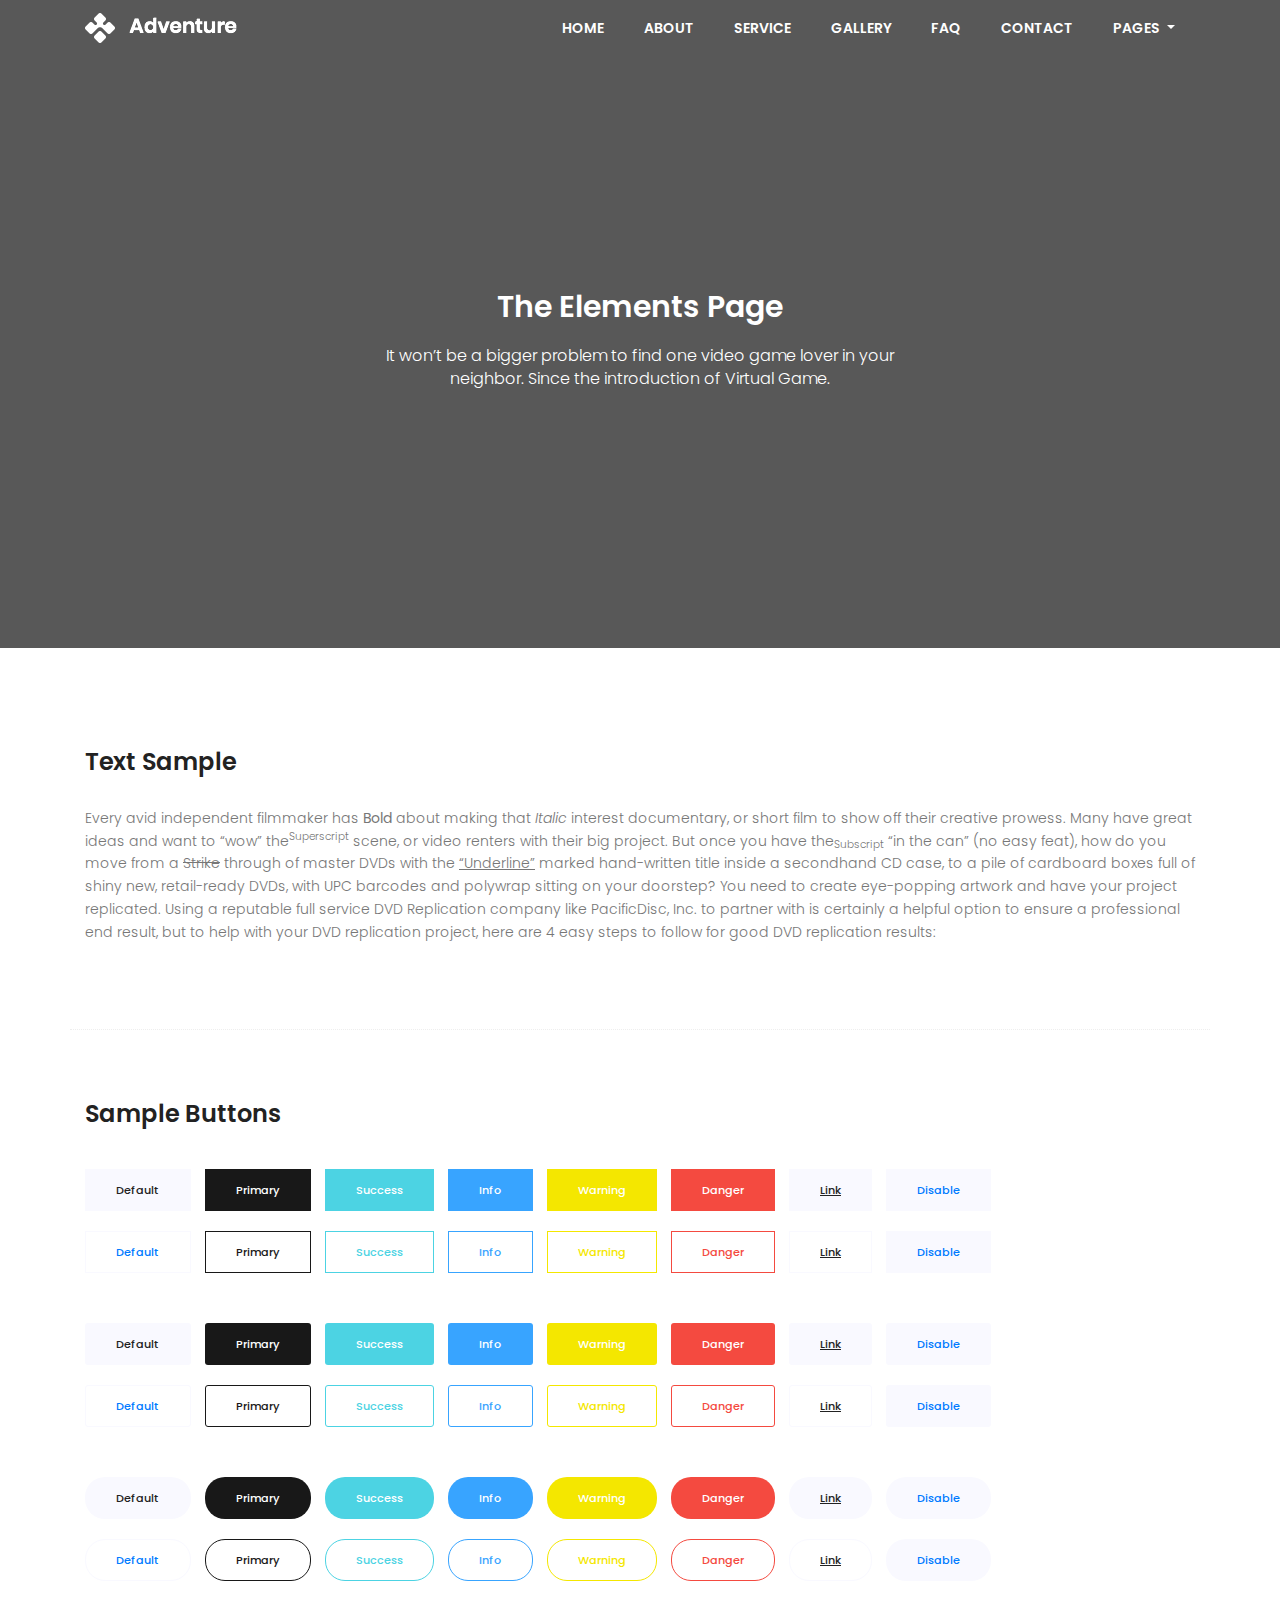
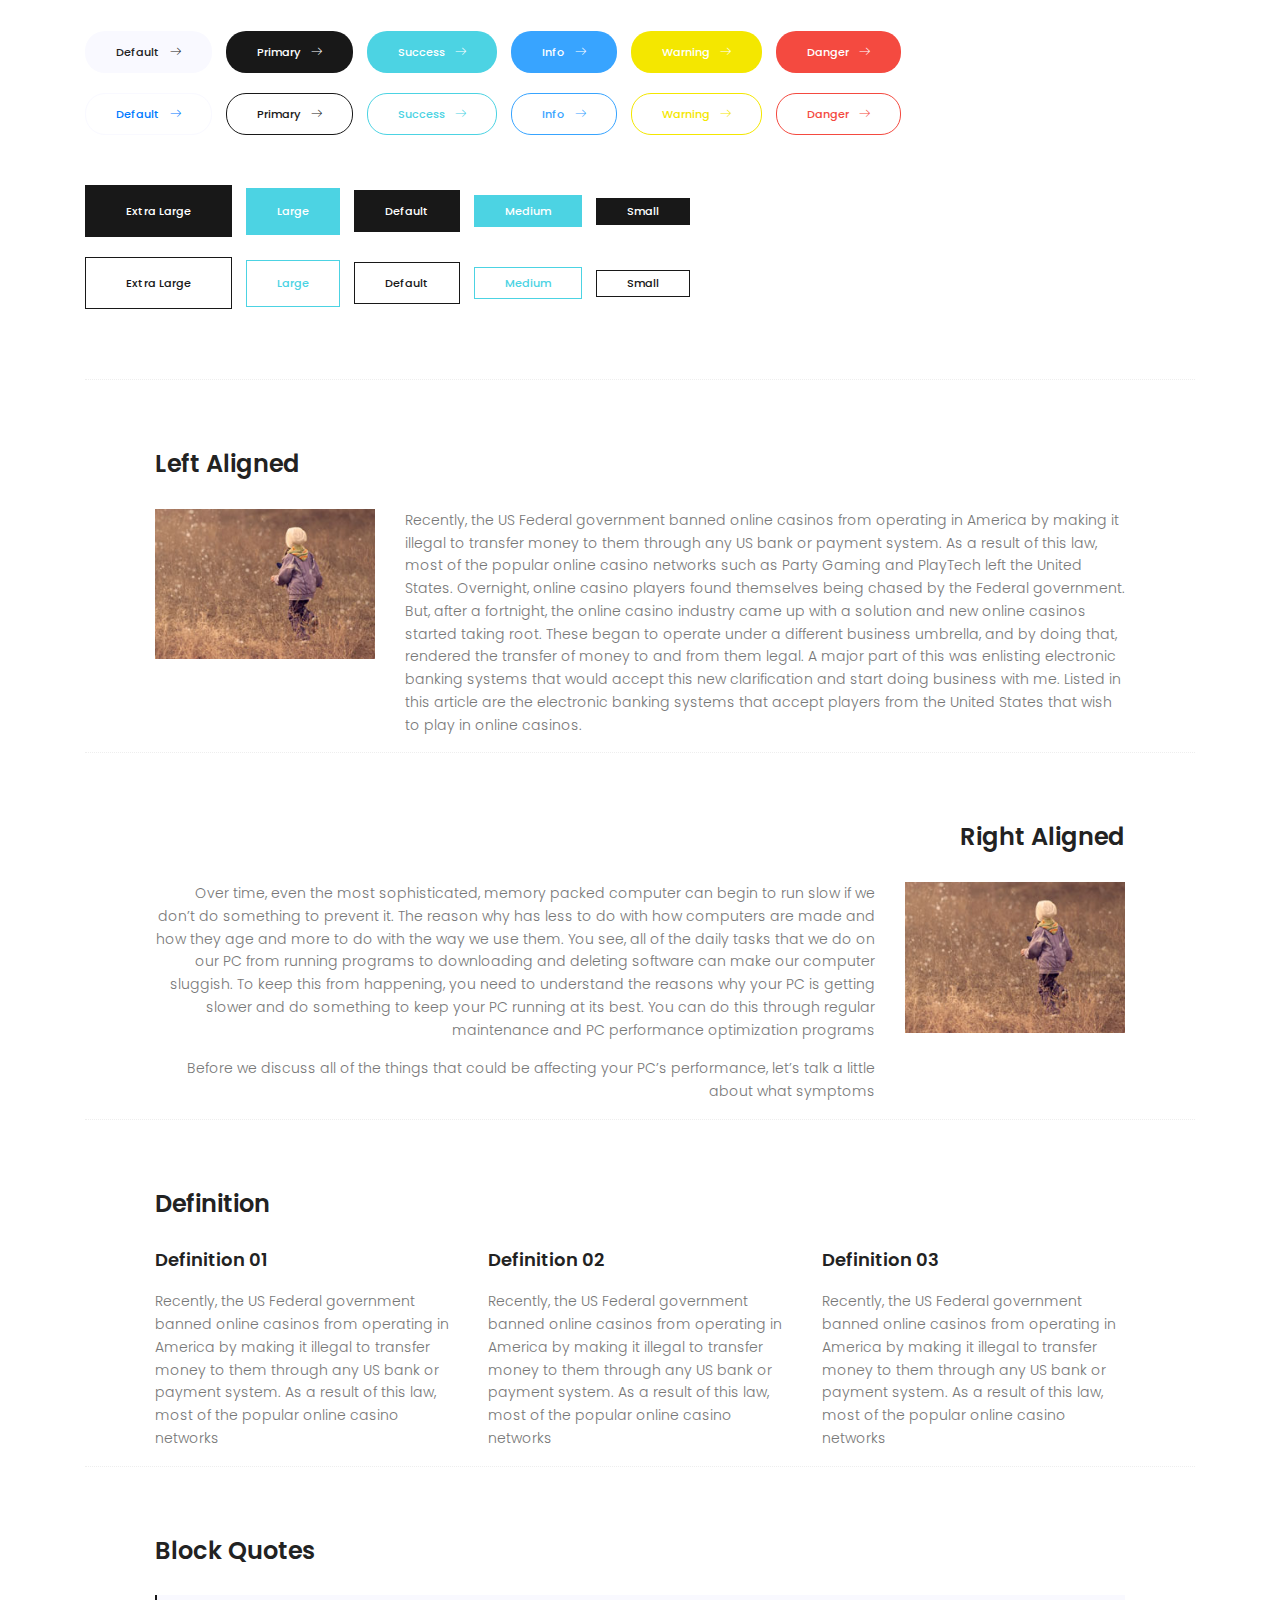
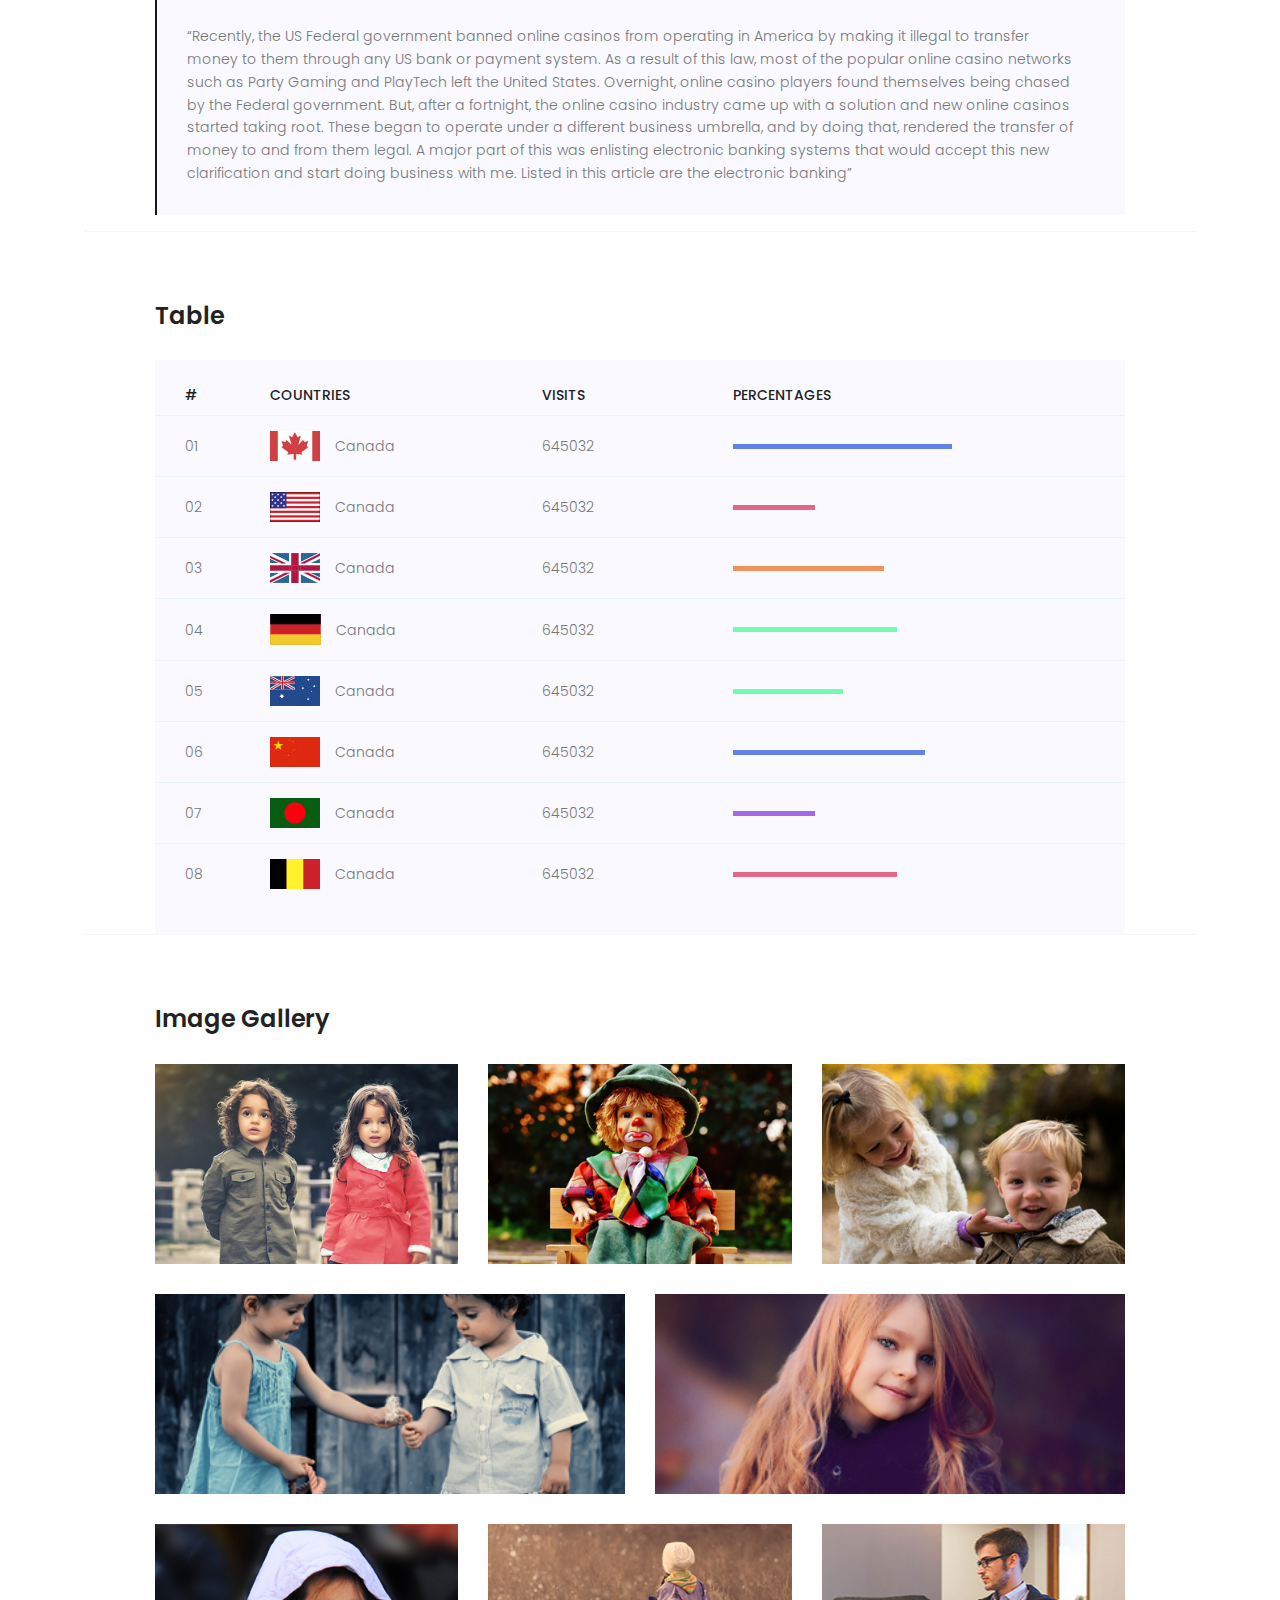
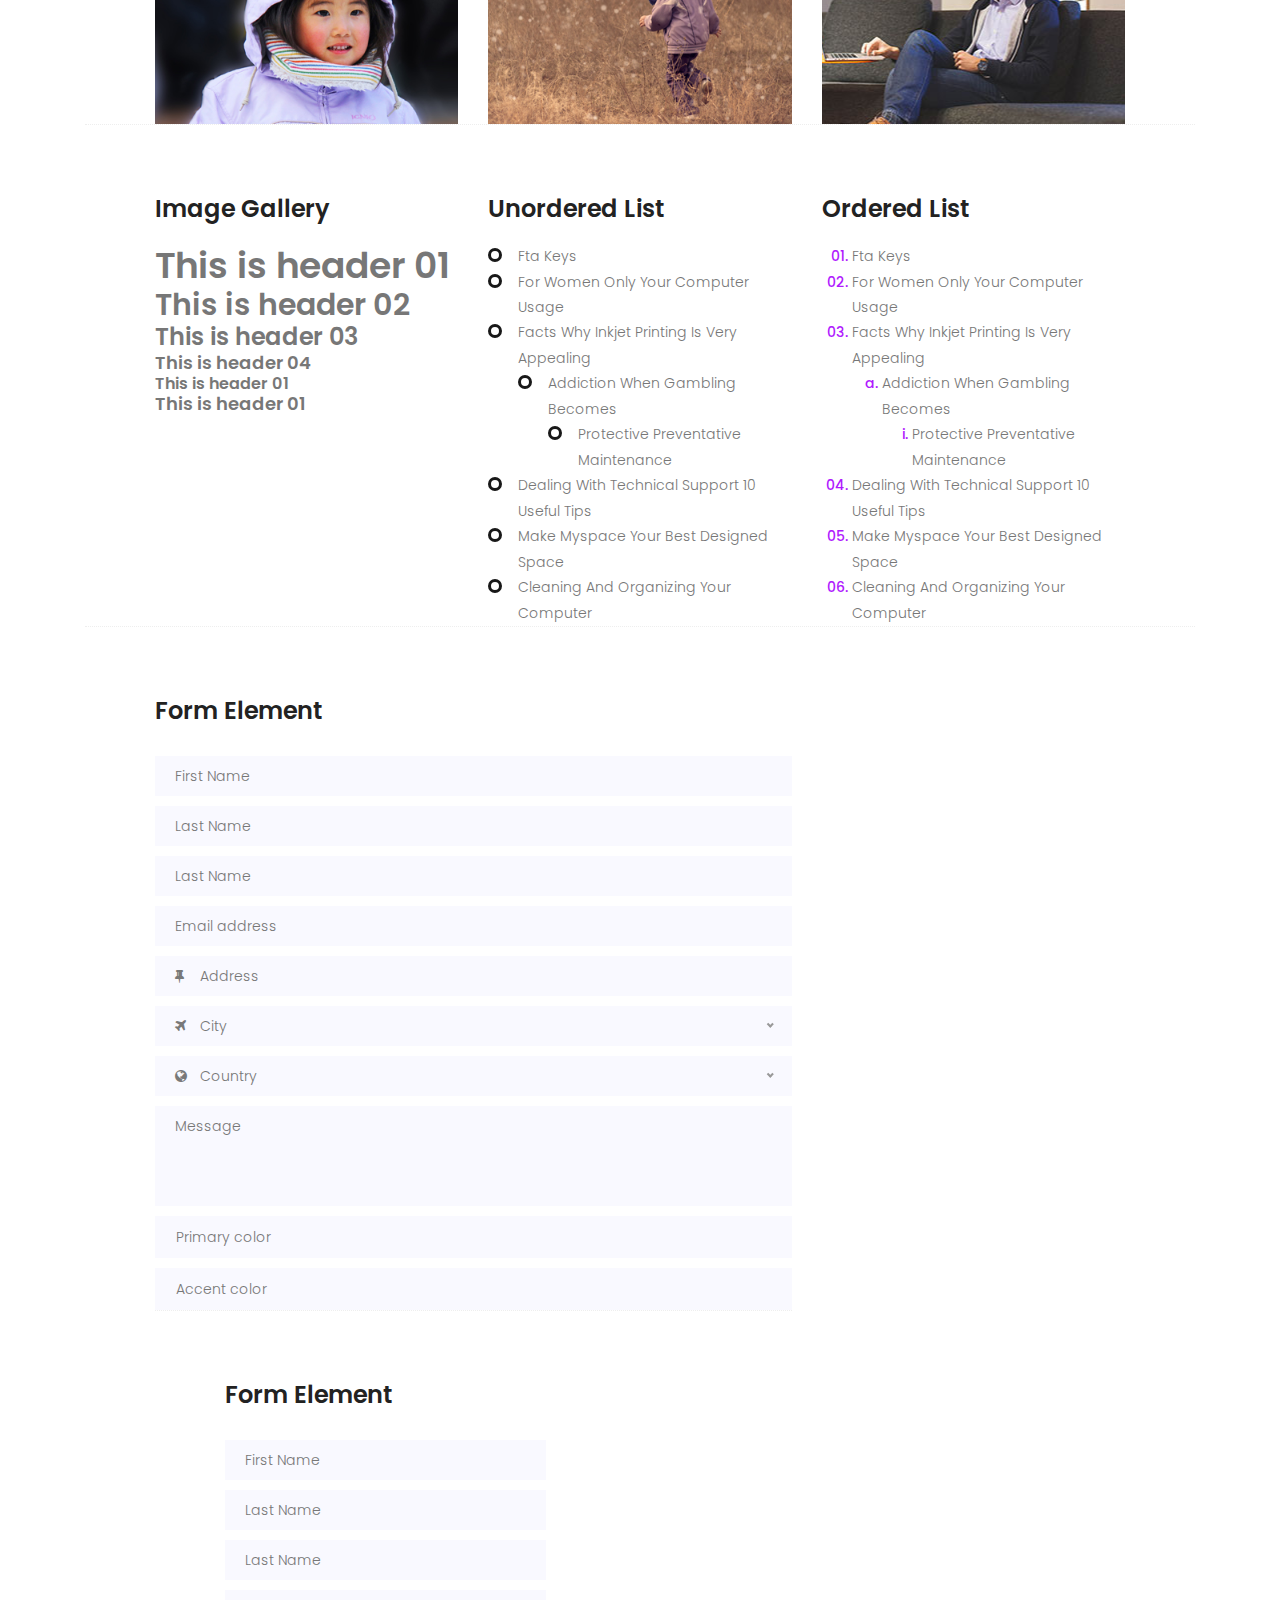
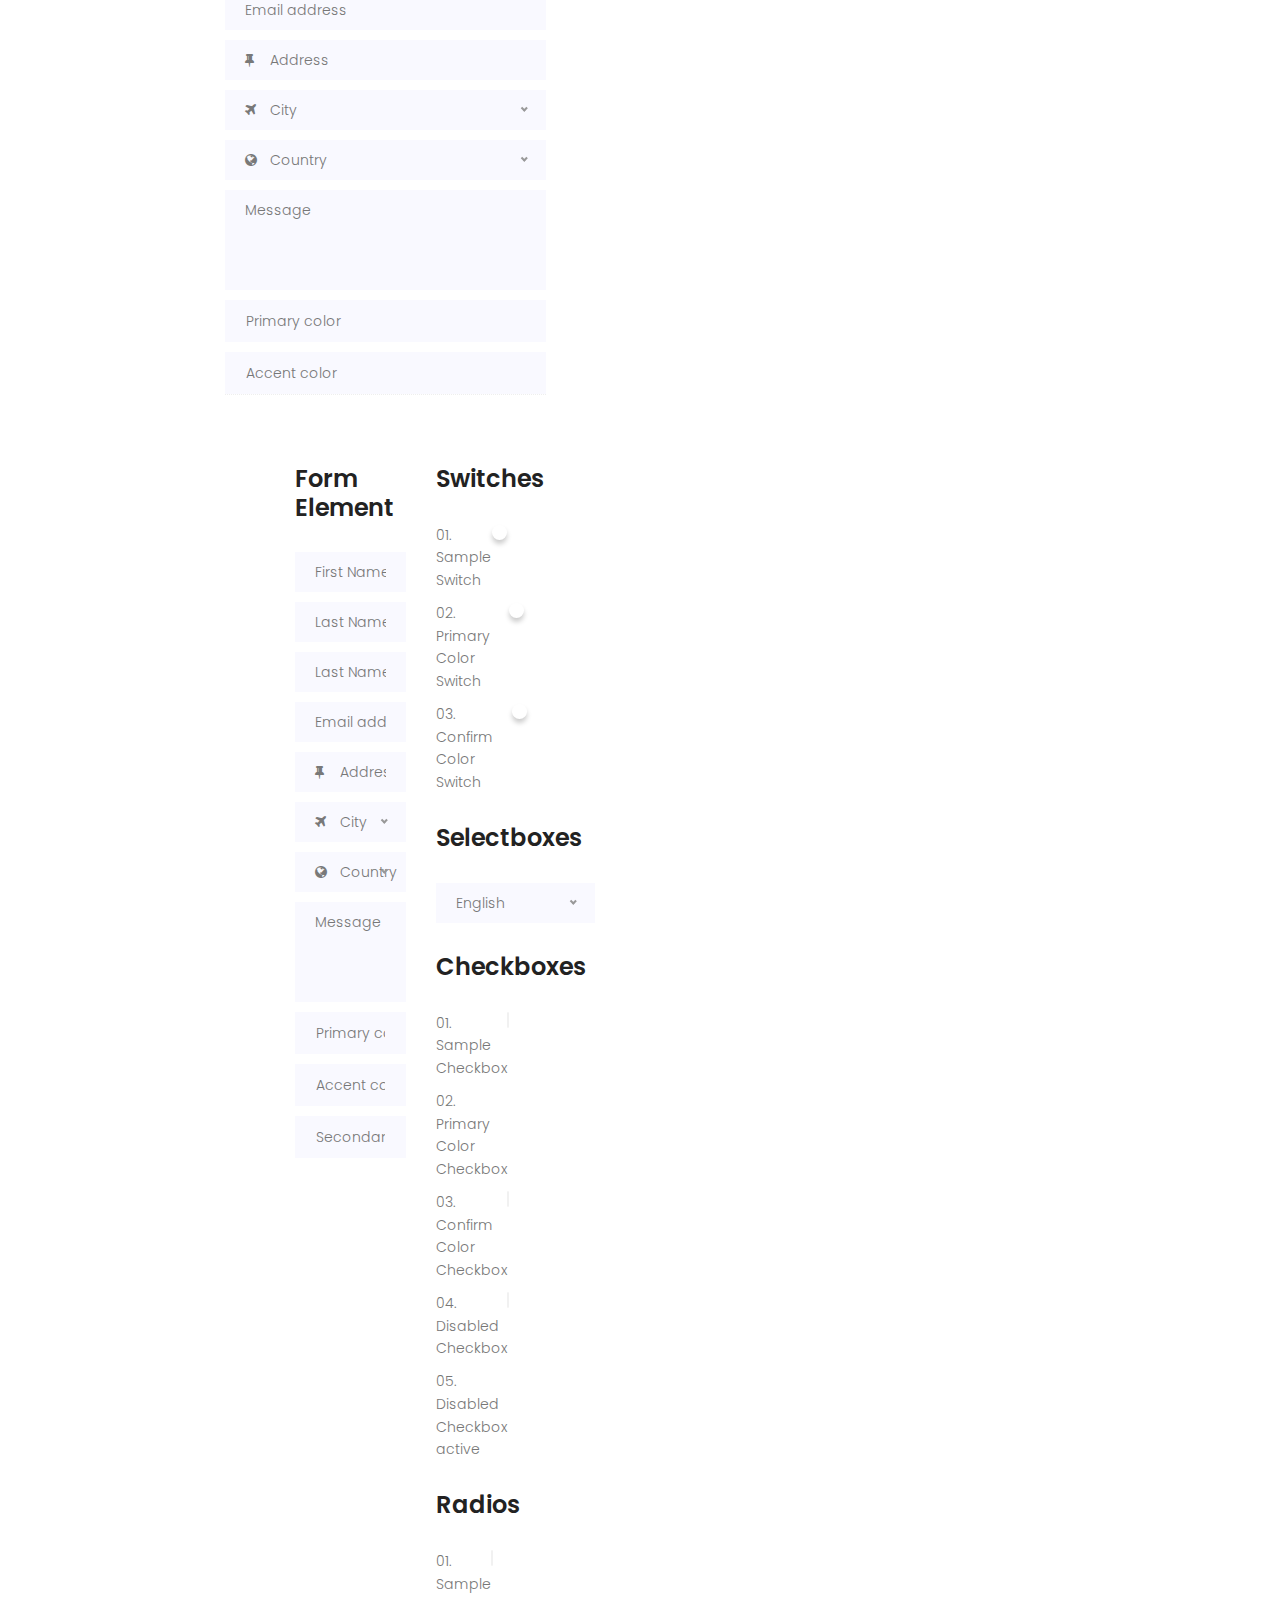
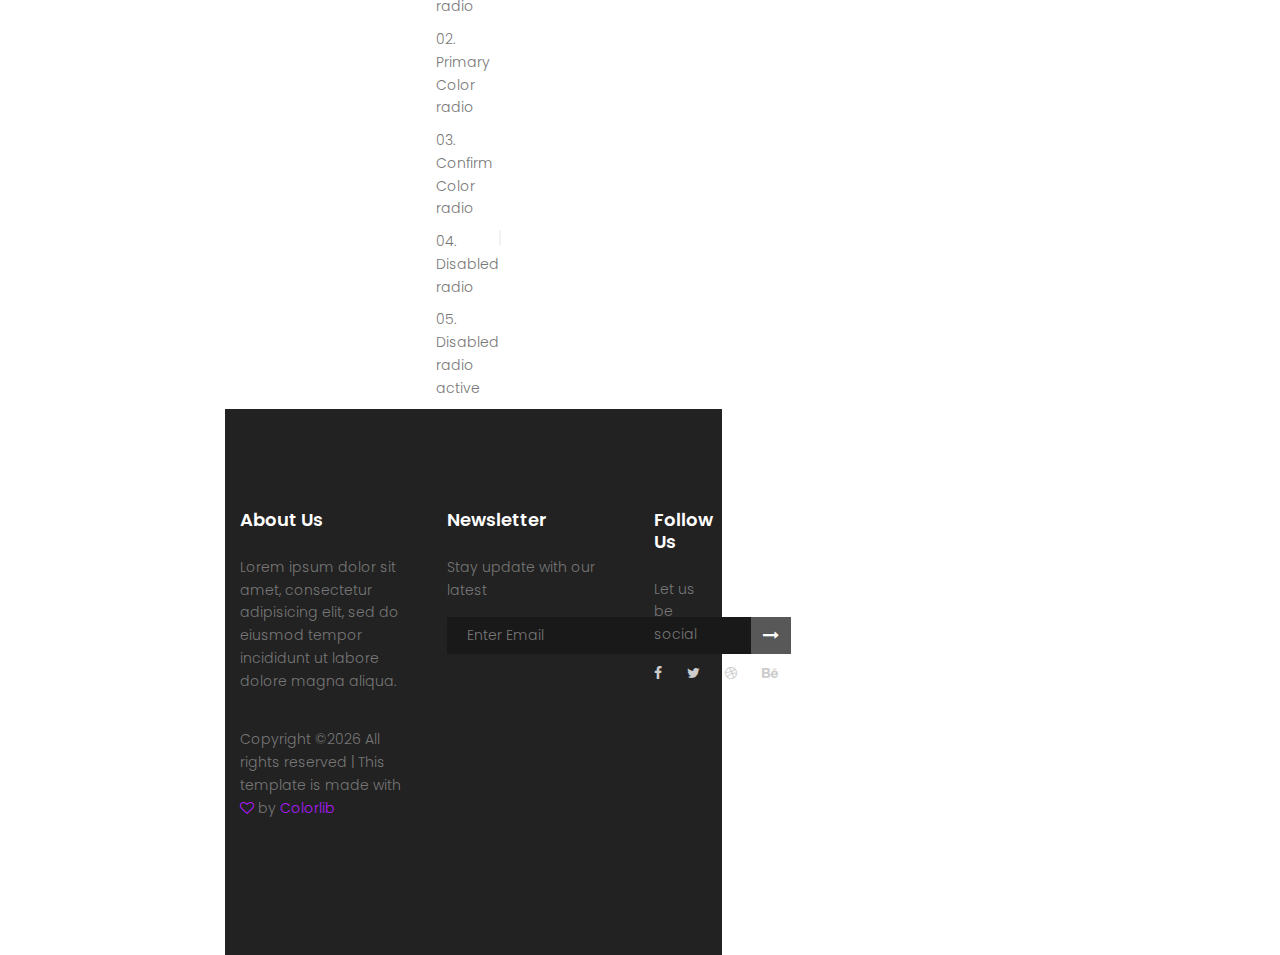
<file: elements.html>
<!DOCTYPE html>
	<html lang="zxx" class="no-js">
	<head>
		<!-- Mobile Specific Meta -->
		<meta name="viewport" content="width=device-width, initial-scale=1, shrink-to-fit=no">
		<!-- Favicon-->
		<link rel="shortcut icon" href="img/elements/fav.png">
		<!-- Author Meta -->
		<meta name="author" content="CodePixar">
		<!-- Meta Description -->
		<meta name="description" content="">
		<!-- Meta Keyword -->
		<meta name="keywords" content="">
		<!-- meta character set -->
		<meta charset="UTF-8">
		<!-- Site Title -->
		<title>Adventure</title>

		<link href="https://fonts.googleapis.com/css?family=Poppins:100,200,400,300,500,600,700" rel="stylesheet"> 
			<!--
			CSS
			============================================= -->
			<link rel="stylesheet" href="css/linearicons.css">
			<link rel="stylesheet" href="css/owl.carousel.css">
			<link rel="stylesheet" href="css/font-awesome.min.css">
			<link rel="stylesheet" href="css/nice-select.css">			
			<link rel="stylesheet" href="css/magnific-popup.css">
			<link rel="stylesheet" href="css/bootstrap.css">
			<link rel="stylesheet" href="css/main.css">
		</head>
		<body>
			<!-- Start banner Area -->
			<section class="generic-banner relative">
			<!-- Start Header Area -->
				<header class="default-header">
					<nav class="navbar navbar-expand-lg  navbar-light">
						<div class="container">
							  <a class="navbar-brand" href="index.html">
							  	<img src="img/logo.png" alt="">
							  </a>
							  <button class="navbar-toggler" type="button" data-toggle="collapse" data-target="#navbarSupportedContent" aria-controls="navbarSupportedContent" aria-expanded="false" aria-label="Toggle navigation">
							    <span class="text-white lnr lnr-menu"></span>
							  </button>

							  <div class="collapse navbar-collapse justify-content-end align-items-center" id="navbarSupportedContent">
							    <ul class="navbar-nav">
									<li><a href="index.html#home">Home</a></li>
									<li><a href="index.html#about">About</a></li>									
									<li><a href="index.html#secvice">Service</a></li>
									<li><a href="index.html#gallery">Gallery</a></li>
									<li><a href="index.html#faq">Faq</a></li>
									<li><a href="index.html#contact">Contact</a></li>
									<!-- Dropdown -->
								    <li class="dropdown">
								      <a class="dropdown-toggle" href="#" id="navbardrop" data-toggle="dropdown">
								        Pages
								      </a>
								      <div class="dropdown-menu">
								        <a class="dropdown-item" href="generic.html">Generic</a>
								        <a class="dropdown-item" href="elements.html">Elements</a>
								      </div>
								    </li>
							    </ul>
							  </div>						
						</div>
					</nav>
				</header>
			<!-- End Header Area -->				
				<div class="container">
					<div class="row height align-items-center justify-content-center">
						<div class="col-lg-10">
							<div class="generic-banner-content">
								<h2 class="text-white">The Elements Page</h2>
								<p class="text-white">It won’t be a bigger problem to find one video game lover in your <br> neighbor. Since the introduction of Virtual Game.</p>
							</div>
						</div>
					</div>
				</div>
			</section>		
			<!-- End banner Area -->
			<!-- Start Sample Area -->
			<section class="sample-text-area">
				<div class="container">
					<h3 class="text-heading">Text Sample</h3>
					<p class="sample-text">
						Every avid independent filmmaker has <b>Bold</b> about making that <i>Italic</i> interest documentary, or short film to show off their creative prowess. Many have great ideas and want to “wow” the<sup>Superscript</sup> scene, or video renters with their big project.  But once you have the<sub>Subscript</sub> “in the can” (no easy feat), how do you move from a <del>Strike</del> through of master DVDs with the <u>“Underline”</u> marked hand-written title inside a secondhand CD case, to a pile of cardboard boxes full of shiny new, retail-ready DVDs, with UPC barcodes and polywrap sitting on your doorstep?  You need to create eye-popping artwork and have your project replicated. Using a reputable full service DVD Replication company like PacificDisc, Inc. to partner with is certainly a helpful option to ensure a professional end result, but to help with your DVD replication project, here are 4 easy steps to follow for good DVD replication results: 

					</p>
				</div>
			</section>
			<!-- End Sample Area -->
			<!-- Start Button -->
			<section class="button-area">
				<div class="container border-top-generic">
					<h3 class="text-heading">Sample Buttons</h3>
					<div class="button-group-area">
						<a href="#" class="genric-btn default">Default</a>
						<a href="#" class="genric-btn primary">Primary</a>
						<a href="#" class="genric-btn success">Success</a>
						<a href="#" class="genric-btn info">Info</a>
						<a href="#" class="genric-btn warning">Warning</a>
						<a href="#" class="genric-btn danger">Danger</a>
						<a href="#" class="genric-btn link">Link</a>
						<a href="#" class="genric-btn disable">Disable</a>
					</div>
					<div class="button-group-area mt-10">
						<a href="#" class="genric-btn default-border">Default</a>
						<a href="#" class="genric-btn primary-border">Primary</a>
						<a href="#" class="genric-btn success-border">Success</a>
						<a href="#" class="genric-btn info-border">Info</a>
						<a href="#" class="genric-btn warning-border">Warning</a>
						<a href="#" class="genric-btn danger-border">Danger</a>
						<a href="#" class="genric-btn link-border">Link</a>
						<a href="#" class="genric-btn disable">Disable</a>
					</div>
					<div class="button-group-area mt-40">
						<a href="#" class="genric-btn default radius">Default</a>
						<a href="#" class="genric-btn primary radius">Primary</a>
						<a href="#" class="genric-btn success radius">Success</a>
						<a href="#" class="genric-btn info radius">Info</a>
						<a href="#" class="genric-btn warning radius">Warning</a>
						<a href="#" class="genric-btn danger radius">Danger</a>
						<a href="#" class="genric-btn link radius">Link</a>
						<a href="#" class="genric-btn disable radius">Disable</a>
					</div>
					<div class="button-group-area mt-10">
						<a href="#" class="genric-btn default-border radius">Default</a>
						<a href="#" class="genric-btn primary-border radius">Primary</a>
						<a href="#" class="genric-btn success-border radius">Success</a>
						<a href="#" class="genric-btn info-border radius">Info</a>
						<a href="#" class="genric-btn warning-border radius">Warning</a>
						<a href="#" class="genric-btn danger-border radius">Danger</a>
						<a href="#" class="genric-btn link-border radius">Link</a>
						<a href="#" class="genric-btn disable radius">Disable</a>
					</div>
					<div class="button-group-area mt-40">
						<a href="#" class="genric-btn default circle">Default</a>
						<a href="#" class="genric-btn primary circle">Primary</a>
						<a href="#" class="genric-btn success circle">Success</a>
						<a href="#" class="genric-btn info circle">Info</a>
						<a href="#" class="genric-btn warning circle">Warning</a>
						<a href="#" class="genric-btn danger circle">Danger</a>
						<a href="#" class="genric-btn link circle">Link</a>
						<a href="#" class="genric-btn disable circle">Disable</a>
					</div>
					<div class="button-group-area mt-10">
						<a href="#" class="genric-btn default-border circle">Default</a>
						<a href="#" class="genric-btn primary-border circle">Primary</a>
						<a href="#" class="genric-btn success-border circle">Success</a>
						<a href="#" class="genric-btn info-border circle">Info</a>
						<a href="#" class="genric-btn warning-border circle">Warning</a>
						<a href="#" class="genric-btn danger-border circle">Danger</a>
						<a href="#" class="genric-btn link-border circle">Link</a>
						<a href="#" class="genric-btn disable circle">Disable</a>
					</div>
					<div class="button-group-area mt-40">
						<a href="#" class="genric-btn default circle arrow">Default<span class="lnr lnr-arrow-right"></span></a>
						<a href="#" class="genric-btn primary circle arrow">Primary<span class="lnr lnr-arrow-right"></span></a>
						<a href="#" class="genric-btn success circle arrow">Success<span class="lnr lnr-arrow-right"></span></a>
						<a href="#" class="genric-btn info circle arrow">Info<span class="lnr lnr-arrow-right"></span></a>
						<a href="#" class="genric-btn warning circle arrow">Warning<span class="lnr lnr-arrow-right"></span></a>
						<a href="#" class="genric-btn danger circle arrow">Danger<span class="lnr lnr-arrow-right"></span></a>
					</div>
					<div class="button-group-area mt-10">
						<a href="#" class="genric-btn default-border circle arrow">Default<span class="lnr lnr-arrow-right"></span></a>
						<a href="#" class="genric-btn primary-border circle arrow">Primary<span class="lnr lnr-arrow-right"></span></a>
						<a href="#" class="genric-btn success-border circle arrow">Success<span class="lnr lnr-arrow-right"></span></a>
						<a href="#" class="genric-btn info-border circle arrow">Info<span class="lnr lnr-arrow-right"></span></a>
						<a href="#" class="genric-btn warning-border circle arrow">Warning<span class="lnr lnr-arrow-right"></span></a>
						<a href="#" class="genric-btn danger-border circle arrow">Danger<span class="lnr lnr-arrow-right"></span></a>
					</div>
					<div class="button-group-area mt-40">
						<a href="#" class="genric-btn primary e-large">Extra Large</a>
						<a href="#" class="genric-btn success large">Large</a>
						<a href="#" class="genric-btn primary">Default</a>
						<a href="#" class="genric-btn success medium">Medium</a>
						<a href="#" class="genric-btn primary small">Small</a>
					</div>
					<div class="button-group-area mt-10">
						<a href="#" class="genric-btn primary-border e-large">Extra Large</a>
						<a href="#" class="genric-btn success-border large">Large</a>
						<a href="#" class="genric-btn primary-border">Default</a>
						<a href="#" class="genric-btn success-border medium">Medium</a>
						<a href="#" class="genric-btn primary-border small">Small</a>
					</div>
				</div>
			</section>
			<!-- End Button -->
			<!-- Start Align Area -->
			<div class="whole-wrap">
				<div class="container">
					<div class="section-top-border">
						<h3 class="mb-30">Left Aligned</h3>
						<div class="row">
							<div class="col-md-3">
								<img src="img/elements/d.jpg" alt="" class="img-fluid">
							</div>
							<div class="col-md-9 mt-sm-20">
								<p>Recently, the US Federal government banned online casinos from operating in America by making it illegal to transfer money to them through any US bank or payment system. As a result of this law, most of the popular online casino networks such as Party Gaming and PlayTech left the United States. Overnight, online casino players found themselves being chased by the Federal government. But, after a fortnight, the online casino industry came up with a solution and new online casinos started taking root. These began to operate under a different business umbrella, and by doing that, rendered the transfer of money to and from them legal. A major part of this was enlisting electronic banking systems that would accept this new clarification and start doing business with me. Listed in this article are the electronic banking systems that accept players from the United States that wish to play in online casinos.</p>
							</div>
						</div>
					</div>
					<div class="section-top-border text-right">
						<h3 class="mb-30">Right Aligned</h3>
						<div class="row">
							<div class="col-md-9">
								<p class="text-right">Over time, even the most sophisticated, memory packed computer can begin to run slow if we don’t do something to prevent it. The reason why has less to do with how computers are made and how they age and more to do with the way we use them. You see, all of the daily tasks that we do on our PC from running programs to downloading and deleting software can make our computer sluggish. To keep this from happening, you need to understand the reasons why your PC is getting slower and do something to keep your PC running at its best. You can do this through regular maintenance and PC performance optimization programs</p>
								<p class="text-right">Before we discuss all of the things that could be affecting your PC’s performance, let’s talk a little about what symptoms</p>
							</div>
							<div class="col-md-3">
								<img src="img/elements/d.jpg" alt="" class="img-fluid">
							</div>
						</div>
					</div>
					<div class="section-top-border">
						<h3 class="mb-30">Definition</h3>
						<div class="row">
							<div class="col-md-4">
								<div class="single-defination">
									<h4 class="mb-20">Definition 01</h4>
									<p>Recently, the US Federal government banned online casinos from operating in America by making it illegal to transfer money to them through any US bank or payment system. As a result of this law, most of the popular online casino networks</p>
								</div>
							</div>
							<div class="col-md-4">
								<div class="single-defination">
									<h4 class="mb-20">Definition 02</h4>
									<p>Recently, the US Federal government banned online casinos from operating in America by making it illegal to transfer money to them through any US bank or payment system. As a result of this law, most of the popular online casino networks</p>
								</div>
							</div>
							<div class="col-md-4">
								<div class="single-defination">
									<h4 class="mb-20">Definition 03</h4>
									<p>Recently, the US Federal government banned online casinos from operating in America by making it illegal to transfer money to them through any US bank or payment system. As a result of this law, most of the popular online casino networks</p>
								</div>
							</div>
						</div>
					</div>
					<div class="section-top-border">
						<h3 class="mb-30">Block Quotes</h3>
						<div class="row">
							<div class="col-lg-12">
								<blockquote class="generic-blockquote">
									“Recently, the US Federal government banned online casinos from operating in America by making it illegal to transfer money to them through any US bank or payment system. As a result of this law, most of the popular online casino networks such as Party Gaming and PlayTech left the United States. Overnight, online casino players found themselves being chased by the Federal government. But, after a fortnight, the online casino industry came up with a solution and new online casinos started taking root. These began to operate under a different business umbrella, and by doing that, rendered the transfer of money to and from them legal. A major part of this was enlisting electronic banking systems that would accept this new clarification and start doing business with me. Listed in this article are the electronic banking” 
								</blockquote>
							</div>
						</div>
					</div>
					<div class="section-top-border">
						<h3 class="mb-30">Table</h3>
						<div class="progress-table-wrap">
							<div class="progress-table">
								<div class="table-head">
									<div class="serial">#</div>
									<div class="country">Countries</div>
									<div class="visit">Visits</div>
									<div class="percentage">Percentages</div>
								</div>
								<div class="table-row">
									<div class="serial">01</div>
									<div class="country"> <img src="img/elements/f1.jpg" alt="flag">Canada</div>
									<div class="visit">645032</div>
									<div class="percentage">
										<div class="progress">
											<div class="progress-bar color-1" role="progressbar" style="width: 80%" aria-valuenow="80" aria-valuemin="0" aria-valuemax="100"></div>
										</div>
									</div>
								</div>
								<div class="table-row">
									<div class="serial">02</div>
									<div class="country"> <img src="img/elements/f2.jpg" alt="flag">Canada</div>
									<div class="visit">645032</div>
									<div class="percentage">
										<div class="progress">
											<div class="progress-bar color-2" role="progressbar" style="width: 30%" aria-valuenow="30" aria-valuemin="0" aria-valuemax="100"></div>
										</div>
									</div>
								</div>
								<div class="table-row">
									<div class="serial">03</div>
									<div class="country"> <img src="img/elements/f3.jpg" alt="flag">Canada</div>
									<div class="visit">645032</div>
									<div class="percentage">
										<div class="progress">
											<div class="progress-bar color-3" role="progressbar" style="width: 55%" aria-valuenow="55" aria-valuemin="0" aria-valuemax="100"></div>
										</div>
									</div>
								</div>
								<div class="table-row">
									<div class="serial">04</div>
									<div class="country"> <img src="img/elements/f4.jpg" alt="flag">Canada</div>
									<div class="visit">645032</div>
									<div class="percentage">
										<div class="progress">
											<div class="progress-bar color-4" role="progressbar" style="width: 60%" aria-valuenow="60" aria-valuemin="0" aria-valuemax="100"></div>
										</div>
									</div>
								</div>
								<div class="table-row">
									<div class="serial">05</div>
									<div class="country"> <img src="img/elements/f5.jpg" alt="flag">Canada</div>
									<div class="visit">645032</div>
									<div class="percentage">
										<div class="progress">
											<div class="progress-bar color-5" role="progressbar" style="width: 40%" aria-valuenow="40" aria-valuemin="0" aria-valuemax="100"></div>
										</div>
									</div>
								</div>
								<div class="table-row">
									<div class="serial">06</div>
									<div class="country"> <img src="img/elements/f6.jpg" alt="flag">Canada</div>
									<div class="visit">645032</div>
									<div class="percentage">
										<div class="progress">
											<div class="progress-bar color-6" role="progressbar" style="width: 70%" aria-valuenow="70" aria-valuemin="0" aria-valuemax="100"></div>
										</div>
									</div>
								</div>
								<div class="table-row">
									<div class="serial">07</div>
									<div class="country"> <img src="img/elements/f7.jpg" alt="flag">Canada</div>
									<div class="visit">645032</div>
									<div class="percentage">
										<div class="progress">
											<div class="progress-bar color-7" role="progressbar" style="width: 30%" aria-valuenow="30" aria-valuemin="0" aria-valuemax="100"></div>
										</div>
									</div>
								</div>
								<div class="table-row">
									<div class="serial">08</div>
									<div class="country"> <img src="img/elements/f8.jpg" alt="flag">Canada</div>
									<div class="visit">645032</div>
									<div class="percentage">
										<div class="progress">
											<div class="progress-bar color-8" role="progressbar" style="width: 60%" aria-valuenow="60" aria-valuemin="0" aria-valuemax="100"></div>
										</div>
									</div>
								</div>
							</div>
						</div>
					</div>
					<div class="section-top-border">
						<h3>Image Gallery</h3>
						<div class="row gallery-item">
							<div class="col-md-4">
								<a href="img/elements/g1.jpg" class="img-pop-up"><div class="single-gallery-image" style="background: url(img/elements/g1.jpg);"></div></a>
							</div>
							<div class="col-md-4">
								<a href="img/elements/g2.jpg" class="img-pop-up"><div class="single-gallery-image" style="background: url(img/elements/g2.jpg);"></div></a>
							</div>
							<div class="col-md-4">
								<a href="img/elements/g3.jpg" class="img-pop-up"><div class="single-gallery-image" style="background: url(img/elements/g3.jpg);"></div></a>
							</div>
							<div class="col-md-6">
								<a href="img/elements/g4.jpg" class="img-pop-up"><div class="single-gallery-image" style="background: url(img/elements/g4.jpg);"></div></a>
							</div>
							<div class="col-md-6">
								<a href="img/elements/g5.jpg" class="img-pop-up"><div class="single-gallery-image" style="background: url(img/elements/g5.jpg);"></div></a>
							</div>
							<div class="col-md-4">
								<a href="img/elements/g6.jpg" class="img-pop-up"><div class="single-gallery-image" style="background: url(img/elements/g6.jpg);"></div></a>
							</div>
							<div class="col-md-4">
								<a href="img/elements/g7.jpg" class="img-pop-up"><div class="single-gallery-image" style="background: url(img/elements/g7.jpg);"></div></a>
							</div>
							<div class="col-md-4">
								<a href="img/elements/g8.jpg" class="img-pop-up"><div class="single-gallery-image" style="background: url(img/elements/g8.jpg);"></div></a>
							</div>
						</div>
					</div>
					<div class="section-top-border">
						<div class="row">
							<div class="col-md-4">
								<h3 class="mb-20">Image Gallery</h3>
								<div class="typography">
									<h1>This is header 01</h1>
									<h2>This is header 02</h2>
									<h3>This is header 03</h3>
									<h4>This is header 04</h4>
									<h5>This is header 01</h5>
									<h6>This is header 01</h6>
								</div>
							</div>
							<div class="col-md-4 mt-sm-30">
								<h3 class="mb-20">Unordered List</h3>
								<div class="">
									<ul class="unordered-list">
										<li>Fta Keys</li>
										<li>For Women Only Your Computer Usage</li>
										<li>Facts Why Inkjet Printing Is Very Appealing
											<ul>
												<li>Addiction When Gambling Becomes
													<ul>
														<li>Protective Preventative Maintenance</li>
													</ul>
												</li>
											</ul>
										</li>
										<li>Dealing With Technical Support 10 Useful Tips</li>
										<li>Make Myspace Your Best Designed Space</li>
										<li>Cleaning And Organizing Your Computer</li>
									</ul>
								</div>
							</div>
							<div class="col-md-4 mt-sm-30">
								<h3 class="mb-20">Ordered List</h3>
								<div class="">
									<ol class="ordered-list">
										<li><span>Fta Keys</span></li>
										<li><span>For Women Only Your Computer Usage</span></li>
										<li><span>Facts Why Inkjet Printing Is Very Appealing</span>
											<ol class="ordered-list-alpha">
												<li><span>Addiction When Gambling Becomes</span>
													<ol class="ordered-list-roman">
														<li><span>Protective Preventative Maintenance</span></li>
													</ol>
												</li>
											</ol>
										</li>
										<li><span>Dealing With Technical Support 10 Useful Tips</span></li>
										<li><span>Make Myspace Your Best Designed Space</span></li>
										<li><span>Cleaning And Organizing Your Computer</span></li>
									</ol>
								</div>
							</div>
						</div>
					</div>
					<div class="section-top-border">
						<div class="row">
							<div class="col-lg-8 col-md-8">
								<h3 class="mb-30">Form Element</h3>
								<form action="#">
									<div class="mt-10">
										<input type="text" name="first_name" placeholder="First Name" onfocus="this.placeholder = ''" onblur="this.placeholder = 'First Name'" required class="single-input">
									</div>
									<div class="mt-10">
										<input type="text" name="last_name" placeholder="Last Name" onfocus="this.placeholder = ''" onblur="this.placeholder = 'Last Name'" required class="single-input">
									</div>
									<div class="mt-10">
										<input type="text" name="last_name" placeholder="Last Name" onfocus="this.placeholder = ''" onblur="this.placeholder = 'Last Name'" required class="single-input">
									</div>
									<div class="mt-10">
										<input type="email" name="EMAIL" placeholder="Email address" onfocus="this.placeholder = ''" onblur="this.placeholder = 'Email address'" required class="single-input">
									</div>
									<div class="input-group-icon mt-10">
										<div class="icon"><i class="fa fa-thumb-tack" aria-hidden="true"></i></div>
										<input type="text" name="address" placeholder="Address" onfocus="this.placeholder = ''" onblur="this.placeholder = 'Address'" required class="single-input">
									</div>
									<div class="input-group-icon mt-10">
										<div class="icon"><i class="fa fa-plane" aria-hidden="true"></i></div>
										<div class="form-select" id="default-select">
											<select>
												<option value="1">City</option>
												<option value="1">Dhaka</option>
												<option value="1">Dilli</option>
												<option value="1">Newyork</option>
												<option value="1">Islamabad</option>
											</select>
										</div>
									</div>
									<div class="input-group-icon mt-10">
										<div class="icon"><i class="fa fa-globe" aria-hidden="true"></i></div>
										<div class="form-select" id="default-select"">
											<select>
												<option value="1">Country</option>
												<option value="1">Bangladesh</option>
												<option value="1">India</option>
												<option value="1">England</option>
												<option value="1">Srilanka</option>
											</select>
										</div>
									</div>
									
									<div class="mt-10">
										<textarea class="single-textarea" placeholder="Message" onfocus="this.placeholder = ''" onblur="this.placeholder = 'Message'" required></textarea>
									</div>
									<!-- For Gradient Border Use -->
									<!-- <div class="mt-10">
										<div class="primary-input">
											<input id="primary-input" type="text" name="first_name" placeholder="Primary color" onfocus="this.placeholder = ''" onblur="this.placeholder = 'Primary color'">
											<label for="primary-input"></label>
										</div>
									</div> -->
									<div class="mt-10">
										<input type="text" name="first_name" placeholder="Primary color" onfocus="this.placeholder = ''" onblur="this.placeholder = 'Primary color'" required class="single-input-primary">
									</div>
									<div class="mt-10">
										<input type="text" name="first_name" placeholder="Accent color" onfocus="this.placeholder = ''" onblur="this.placeholder = 'Accent color'" required class="single-input-accent">
									</div><div class="section-top-border">
						<div class="row">
							<div class="col-lg-8 col-md-8">
								<h3 class="mb-30">Form Element</h3>
								<form action="#">
									<div class="mt-10">
										<input type="text" name="first_name" placeholder="First Name" onfocus="this.placeholder = ''" onblur="this.placeholder = 'First Name'" required class="single-input">
									</div>
									<div class="mt-10">
										<input type="text" name="last_name" placeholder="Last Name" onfocus="this.placeholder = ''" onblur="this.placeholder = 'Last Name'" required class="single-input">
									</div>
									<div class="mt-10">
										<input type="text" name="last_name" placeholder="Last Name" onfocus="this.placeholder = ''" onblur="this.placeholder = 'Last Name'" required class="single-input">
									</div>
									<div class="mt-10">
										<input type="email" name="EMAIL" placeholder="Email address" onfocus="this.placeholder = ''" onblur="this.placeholder = 'Email address'" required class="single-input">
									</div>
									<div class="input-group-icon mt-10">
										<div class="icon"><i class="fa fa-thumb-tack" aria-hidden="true"></i></div>
										<input type="text" name="address" placeholder="Address" onfocus="this.placeholder = ''" onblur="this.placeholder = 'Address'" required class="single-input">
									</div>
									<div class="input-group-icon mt-10">
										<div class="icon"><i class="fa fa-plane" aria-hidden="true"></i></div>
										<div class="form-select" id="default-select">
											<select>
												<option value="1">City</option>
												<option value="1">Dhaka</option>
												<option value="1">Dilli</option>
												<option value="1">Newyork</option>
												<option value="1">Islamabad</option>
											</select>
										</div>
									</div>
									<div class="input-group-icon mt-10">
										<div class="icon"><i class="fa fa-globe" aria-hidden="true"></i></div>
										<div class="form-select" id="default-select"">
											<select>
												<option value="1">Country</option>
												<option value="1">Bangladesh</option>
												<option value="1">India</option>
												<option value="1">England</option>
												<option value="1">Srilanka</option>
											</select>
										</div>
									</div>
									
									<div class="mt-10">
										<textarea class="single-textarea" placeholder="Message" onfocus="this.placeholder = ''" onblur="this.placeholder = 'Message'" required></textarea>
									</div>
									<!-- For Gradient Border Use -->
									<!-- <div class="mt-10">
										<div class="primary-input">
											<input id="primary-input" type="text" name="first_name" placeholder="Primary color" onfocus="this.placeholder = ''" onblur="this.placeholder = 'Primary color'">
											<label for="primary-input"></label>
										</div>
									</div> -->
									<div class="mt-10">
										<input type="text" name="first_name" placeholder="Primary color" onfocus="this.placeholder = ''" onblur="this.placeholder = 'Primary color'" required class="single-input-primary">
									</div>
									<div class="mt-10">
										<input type="text" name="first_name" placeholder="Accent color" onfocus="this.placeholder = ''" onblur="this.placeholder = 'Accent color'" required class="single-input-accent">
									</div><div class="section-top-border">
						<div class="row">
							<div class="col-lg-8 col-md-8">
								<h3 class="mb-30">Form Element</h3>
								<form action="#">
									<div class="mt-10">
										<input type="text" name="first_name" placeholder="First Name" onfocus="this.placeholder = ''" onblur="this.placeholder = 'First Name'" required class="single-input">
									</div>
									<div class="mt-10">
										<input type="text" name="last_name" placeholder="Last Name" onfocus="this.placeholder = ''" onblur="this.placeholder = 'Last Name'" required class="single-input">
									</div>
									<div class="mt-10">
										<input type="text" name="last_name" placeholder="Last Name" onfocus="this.placeholder = ''" onblur="this.placeholder = 'Last Name'" required class="single-input">
									</div>
									<div class="mt-10">
										<input type="email" name="EMAIL" placeholder="Email address" onfocus="this.placeholder = ''" onblur="this.placeholder = 'Email address'" required class="single-input">
									</div>
									<div class="input-group-icon mt-10">
										<div class="icon"><i class="fa fa-thumb-tack" aria-hidden="true"></i></div>
										<input type="text" name="address" placeholder="Address" onfocus="this.placeholder = ''" onblur="this.placeholder = 'Address'" required class="single-input">
									</div>
									<div class="input-group-icon mt-10">
										<div class="icon"><i class="fa fa-plane" aria-hidden="true"></i></div>
										<div class="form-select" id="default-select">
											<select>
												<option value="1">City</option>
												<option value="1">Dhaka</option>
												<option value="1">Dilli</option>
												<option value="1">Newyork</option>
												<option value="1">Islamabad</option>
											</select>
										</div>
									</div>
									<div class="input-group-icon mt-10">
										<div class="icon"><i class="fa fa-globe" aria-hidden="true"></i></div>
										<div class="form-select" id="default-select"">
											<select>
												<option value="1">Country</option>
												<option value="1">Bangladesh</option>
												<option value="1">India</option>
												<option value="1">England</option>
												<option value="1">Srilanka</option>
											</select>
										</div>
									</div>
									
									<div class="mt-10">
										<textarea class="single-textarea" placeholder="Message" onfocus="this.placeholder = ''" onblur="this.placeholder = 'Message'" required></textarea>
									</div>
									<!-- For Gradient Border Use -->
									<!-- <div class="mt-10">
										<div class="primary-input">
											<input id="primary-input" type="text" name="first_name" placeholder="Primary color" onfocus="this.placeholder = ''" onblur="this.placeholder = 'Primary color'">
											<label for="primary-input"></label>
										</div>
									</div> -->
									<div class="mt-10">
										<input type="text" name="first_name" placeholder="Primary color" onfocus="this.placeholder = ''" onblur="this.placeholder = 'Primary color'" required class="single-input-primary">
									</div>
									<div class="mt-10">
										<input type="text" name="first_name" placeholder="Accent color" onfocus="this.placeholder = ''" onblur="this.placeholder = 'Accent color'" required class="single-input-accent">
									</div>
									<div class="mt-10">
										<input type="text" name="first_name" placeholder="Secondary color" onfocus="this.placeholder = ''" onblur="this.placeholder = 'Secondary color'" required class="single-input-secondary">
									</div>
								</form>
							</div>
							<div class="col-lg-3 col-md-4 mt-sm-30">
								<div class="single-element-widget">
									<h3 class="mb-30">Switches</h3>
									<div class="switch-wrap d-flex justify-content-between">
										<p>01. Sample Switch</p>
										<div class="primary-switch">
											<input type="checkbox" id="default-switch">
											<label for="default-switch"></label>
										</div>
									</div>
									<div class="switch-wrap d-flex justify-content-between">
										<p>02. Primary Color Switch</p>
										<div class="primary-switch">
											<input type="checkbox" id="primary-switch" checked>
											<label for="primary-switch"></label>
										</div>
									</div>
									<div class="switch-wrap d-flex justify-content-between">
										<p>03. Confirm Color Switch</p>
										<div class="confirm-switch">
											<input type="checkbox" id="confirm-switch" checked>
											<label for="confirm-switch"></label>
										</div>
									</div>
								</div>
								<div class="single-element-widget mt-30">
									<h3 class="mb-30">Selectboxes</h3>
									<div class="default-select" id="default-select"">
										<select>
											<option value="1">English</option>
											<option value="1">Spanish</option>
											<option value="1">Arabic</option>
											<option value="1">Portuguise</option>
											<option value="1">Bengali</option>
										</select>
									</div>
								</div>
								<div class="single-element-widget mt-30">
									<h3 class="mb-30">Checkboxes</h3>
									<div class="switch-wrap d-flex justify-content-between">
										<p>01. Sample Checkbox</p>
										<div class="primary-checkbox">
											<input type="checkbox" id="default-checkbox">
											<label for="default-checkbox"></label>
										</div>
									</div>
									<div class="switch-wrap d-flex justify-content-between">
										<p>02. Primary Color Checkbox</p>
										<div class="primary-checkbox">
											<input type="checkbox" id="primary-checkbox" checked>
											<label for="primary-checkbox"></label>
										</div>
									</div>
									<div class="switch-wrap d-flex justify-content-between">
										<p>03. Confirm Color Checkbox</p>
										<div class="confirm-checkbox">
											<input type="checkbox" id="confirm-checkbox">
											<label for="confirm-checkbox"></label>
										</div>
									</div>
									<div class="switch-wrap d-flex justify-content-between">
										<p>04. Disabled Checkbox</p>
										<div class="disabled-checkbox">
											<input type="checkbox" id="disabled-checkbox" disabled>
											<label for="disabled-checkbox"></label>
										</div>
									</div>
									<div class="switch-wrap d-flex justify-content-between">
										<p>05. Disabled Checkbox active</p>
										<div class="disabled-checkbox">
											<input type="checkbox" id="disabled-checkbox-active" checked disabled>
											<label for="disabled-checkbox-active"></label>
										</div>
									</div>
								</div>
								<div class="single-element-widget mt-30">
									<h3 class="mb-30">Radios</h3>
									<div class="switch-wrap d-flex justify-content-between">
										<p>01. Sample radio</p>
										<div class="primary-radio">
											<input type="checkbox" id="default-radio">
											<label for="default-radio"></label>
										</div>
									</div>
									<div class="switch-wrap d-flex justify-content-between">
										<p>02. Primary Color radio</p>
										<div class="primary-radio">
											<input type="checkbox" id="primary-radio" checked>
											<label for="primary-radio"></label>
										</div>
									</div>
									<div class="switch-wrap d-flex justify-content-between">
										<p>03. Confirm Color radio</p>
										<div class="confirm-radio">
											<input type="checkbox" id="confirm-radio" checked>
											<label for="confirm-radio"></label>
										</div>
									</div>
									<div class="switch-wrap d-flex justify-content-between">
										<p>04. Disabled radio</p>
										<div class="disabled-radio">
											<input type="checkbox" id="disabled-radio" disabled>
											<label for="disabled-radio"></label>
										</div>
									</div>
									<div class="switch-wrap d-flex justify-content-between">
										<p>05. Disabled radio active</p>
										<div class="disabled-radio">
											<input type="checkbox" id="disabled-radio-active" checked disabled>
											<label for="disabled-radio-active"></label>
										</div>
									</div>
								</div>
							</div>
						</div>
					</div>
				</div>
			</div>
			<!-- End Align Area -->


			<!-- start footer Area -->		
			<footer class="footer-area section-gap">
				<div class="container">
					<div class="row">
						<div class="col-lg-5 col-md-6 col-sm-6">
							<div class="single-footer-widget">
								<h6>About Us</h6>
								<p>
									Lorem ipsum dolor sit amet, consectetur adipisicing elit, sed do eiusmod tempor incididunt ut labore dolore magna aliqua.
								</p>

								<!-- Link back to Colorlib can't be removed. Template is licensed under CC BY 3.0. -->
            		<p class="footer-text">Copyright &copy;<script>document.write(new Date().getFullYear());</script> All rights reserved | This template is made with <i class="fa fa-heart-o" aria-hidden="true"></i> by <a href="https://colorlib.com" target="_blank">Colorlib</a></p>
            		<!-- Link back to Colorlib can't be removed. Template is licensed under CC BY 3.0. -->

							</div>
						</div>
						<div class="col-lg-5  col-md-6 col-sm-6">
							<div class="single-footer-widget">
								<h6>Newsletter</h6>
								<p>Stay update with our latest</p>
								<div class="" id="mc_embed_signup">

										<form target="_blank" novalidate="true" action="https://spondonit.us12.list-manage.com/subscribe/post?u=1462626880ade1ac87bd9c93a&amp;id=92a4423d01" method="get" class="form-inline">

										<div class="d-flex flex-row">

											<input class="form-control" name="EMAIL" placeholder="Enter Email" onfocus="this.placeholder = ''" onblur="this.placeholder = 'Enter Email '" required="" type="email">


				                            	<button class="click-btn btn btn-default"><i class="fa fa-long-arrow-right" aria-hidden="true"></i></button>
				                            	<div style="position: absolute; left: -5000px;">
													<input name="b_36c4fd991d266f23781ded980_aefe40901a" tabindex="-1" value="" type="text">
												</div>
				                          	
											<!-- <div class="col-lg-4 col-md-4">
												<button class="bb-btn btn"><span class="lnr lnr-arrow-right"></span></button>
											</div>  -->
										</div>		
										<div class="info"></div>
										</form>
								</div>
								</div>
						</div>						
						<div class="col-lg-2 col-md-6 col-sm-6 social-widget">
							<div class="single-footer-widget">
								<h6>Follow Us</h6>
								<p>Let us be social</p>
								<div class="footer-social d-flex align-items-center">
									<a href="#"><i class="fa fa-facebook"></i></a>
									<a href="#"><i class="fa fa-twitter"></i></a>
									<a href="#"><i class="fa fa-dribbble"></i></a>
									<a href="#"><i class="fa fa-behance"></i></a>
								</div>
							</div>
						</div>							
					</div>
				</div>
			</footer>	
			<!-- End footer Area -->		


			<script src="js/vendor/jquery-2.2.4.min.js"></script>
			<script src="https://cdnjs.cloudflare.com/ajax/libs/popper.js/1.11.0/umd/popper.min.js" integrity="sha384-b/U6ypiBEHpOf/4+1nzFpr53nxSS+GLCkfwBdFNTxtclqqenISfwAzpKaMNFNmj4" crossorigin="anonymous"></script>
			<script src="js/vendor/bootstrap.min.js"></script>
			<script src="js/owl.carousel.min.js"></script>
			<script src="js/jquery.sticky.js"></script>
			<script src="js/jquery.nice-select.min.js"></script>			
			<script src="js/parallax.min.js"></script>
			<script src="js/jquery.magnific-popup.min.js"></script>
			<script src="js/main.js"></script>	
		</body>
	</html>
</file>
<file: css/linearicons.css>
@font-face {
	font-family: 'Linearicons-Free';
	src:url('../fonts/Linearicons-Free.eot?w118d');
	src:url('../fonts/Linearicons-Free.eot?#iefixw118d') format('embedded-opentype'),
		url('../fonts/Linearicons-Free.woff2?w118d') format('woff2'),
		url('../fonts/Linearicons-Free.woff?w118d') format('woff'),
		url('../fonts/Linearicons-Free.ttf?w118d') format('truetype'),
		url('../fonts/Linearicons-Free.svg?w118d#Linearicons-Free') format('svg');
	font-weight: normal;
	font-style: normal;
}

.lnr {
	font-family: 'Linearicons-Free';
	speak: none;
	font-style: normal;
	font-weight: normal;
	font-variant: normal;
	text-transform: none;
	line-height: 1;

	/* Better Font Rendering =========== */
	-webkit-font-smoothing: antialiased;
	-moz-osx-font-smoothing: grayscale;
}

.lnr-home:before {
	content: "\e800";
}
.lnr-apartment:before {
	content: "\e801";
}
.lnr-pencil:before {
	content: "\e802";
}
.lnr-magic-wand:before {
	content: "\e803";
}
.lnr-drop:before {
	content: "\e804";
}
.lnr-lighter:before {
	content: "\e805";
}
.lnr-poop:before {
	content: "\e806";
}
.lnr-sun:before {
	content: "\e807";
}
.lnr-moon:before {
	content: "\e808";
}
.lnr-cloud:before {
	content: "\e809";
}
.lnr-cloud-upload:before {
	content: "\e80a";
}
.lnr-cloud-download:before {
	content: "\e80b";
}
.lnr-cloud-sync:before {
	content: "\e80c";
}
.lnr-cloud-check:before {
	content: "\e80d";
}
.lnr-database:before {
	content: "\e80e";
}
.lnr-lock:before {
	content: "\e80f";
}
.lnr-cog:before {
	content: "\e810";
}
.lnr-trash:before {
	content: "\e811";
}
.lnr-dice:before {
	content: "\e812";
}
.lnr-heart:before {
	content: "\e813";
}
.lnr-star:before {
	content: "\e814";
}
.lnr-star-half:before {
	content: "\e815";
}
.lnr-star-empty:before {
	content: "\e816";
}
.lnr-flag:before {
	content: "\e817";
}
.lnr-envelope:before {
	content: "\e818";
}
.lnr-paperclip:before {
	content: "\e819";
}
.lnr-inbox:before {
	content: "\e81a";
}
.lnr-eye:before {
	content: "\e81b";
}
.lnr-printer:before {
	content: "\e81c";
}
.lnr-file-empty:before {
	content: "\e81d";
}
.lnr-file-add:before {
	content: "\e81e";
}
.lnr-enter:before {
	content: "\e81f";
}
.lnr-exit:before {
	content: "\e820";
}
.lnr-graduation-hat:before {
	content: "\e821";
}
.lnr-license:before {
	content: "\e822";
}
.lnr-music-note:before {
	content: "\e823";
}
.lnr-film-play:before {
	content: "\e824";
}
.lnr-camera-video:before {
	content: "\e825";
}
.lnr-camera:before {
	content: "\e826";
}
.lnr-picture:before {
	content: "\e827";
}
.lnr-book:before {
	content: "\e828";
}
.lnr-bookmark:before {
	content: "\e829";
}
.lnr-user:before {
	content: "\e82a";
}
.lnr-users:before {
	content: "\e82b";
}
.lnr-shirt:before {
	content: "\e82c";
}
.lnr-store:before {
	content: "\e82d";
}
.lnr-cart:before {
	content: "\e82e";
}
.lnr-tag:before {
	content: "\e82f";
}
.lnr-phone-handset:before {
	content: "\e830";
}
.lnr-phone:before {
	content: "\e831";
}
.lnr-pushpin:before {
	content: "\e832";
}
.lnr-map-marker:before {
	content: "\e833";
}
.lnr-map:before {
	content: "\e834";
}
.lnr-location:before {
	content: "\e835";
}
.lnr-calendar-full:before {
	content: "\e836";
}
.lnr-keyboard:before {
	content: "\e837";
}
.lnr-spell-check:before {
	content: "\e838";
}
.lnr-screen:before {
	content: "\e839";
}
.lnr-smartphone:before {
	content: "\e83a";
}
.lnr-tablet:before {
	content: "\e83b";
}
.lnr-laptop:before {
	content: "\e83c";
}
.lnr-laptop-phone:before {
	content: "\e83d";
}
.lnr-power-switch:before {
	content: "\e83e";
}
.lnr-bubble:before {
	content: "\e83f";
}
.lnr-heart-pulse:before {
	content: "\e840";
}
.lnr-construction:before {
	content: "\e841";
}
.lnr-pie-chart:before {
	content: "\e842";
}
.lnr-chart-bars:before {
	content: "\e843";
}
.lnr-gift:before {
	content: "\e844";
}
.lnr-diamond:before {
	content: "\e845";
}
.lnr-linearicons:before {
	content: "\e846";
}
.lnr-dinner:before {
	content: "\e847";
}
.lnr-coffee-cup:before {
	content: "\e848";
}
.lnr-leaf:before {
	content: "\e849";
}
.lnr-paw:before {
	content: "\e84a";
}
.lnr-rocket:before {
	content: "\e84b";
}
.lnr-briefcase:before {
	content: "\e84c";
}
.lnr-bus:before {
	content: "\e84d";
}
.lnr-car:before {
	content: "\e84e";
}
.lnr-train:before {
	content: "\e84f";
}
.lnr-bicycle:before {
	content: "\e850";
}
.lnr-wheelchair:before {
	content: "\e851";
}
.lnr-select:before {
	content: "\e852";
}
.lnr-earth:before {
	content: "\e853";
}
.lnr-smile:before {
	content: "\e854";
}
.lnr-sad:before {
	content: "\e855";
}
.lnr-neutral:before {
	content: "\e856";
}
.lnr-mustache:before {
	content: "\e857";
}
.lnr-alarm:before {
	content: "\e858";
}
.lnr-bullhorn:before {
	content: "\e859";
}
.lnr-volume-high:before {
	content: "\e85a";
}
.lnr-volume-medium:before {
	content: "\e85b";
}
.lnr-volume-low:before {
	content: "\e85c";
}
.lnr-volume:before {
	content: "\e85d";
}
.lnr-mic:before {
	content: "\e85e";
}
.lnr-hourglass:before {
	content: "\e85f";
}
.lnr-undo:before {
	content: "\e860";
}
.lnr-redo:before {
	content: "\e861";
}
.lnr-sync:before {
	content: "\e862";
}
.lnr-history:before {
	content: "\e863";
}
.lnr-clock:before {
	content: "\e864";
}
.lnr-download:before {
	content: "\e865";
}
.lnr-upload:before {
	content: "\e866";
}
.lnr-enter-down:before {
	content: "\e867";
}
.lnr-exit-up:before {
	content: "\e868";
}
.lnr-bug:before {
	content: "\e869";
}
.lnr-code:before {
	content: "\e86a";
}
.lnr-link:before {
	content: "\e86b";
}
.lnr-unlink:before {
	content: "\e86c";
}
.lnr-thumbs-up:before {
	content: "\e86d";
}
.lnr-thumbs-down:before {
	content: "\e86e";
}
.lnr-magnifier:before {
	content: "\e86f";
}
.lnr-cross:before {
	content: "\e870";
}
.lnr-menu:before {
	content: "\e871";
}
.lnr-list:before {
	content: "\e872";
}
.lnr-chevron-up:before {
	content: "\e873";
}
.lnr-chevron-down:before {
	content: "\e874";
}
.lnr-chevron-left:before {
	content: "\e875";
}
.lnr-chevron-right:before {
	content: "\e876";
}
.lnr-arrow-up:before {
	content: "\e877";
}
.lnr-arrow-down:before {
	content: "\e878";
}
.lnr-arrow-left:before {
	content: "\e879";
}
.lnr-arrow-right:before {
	content: "\e87a";
}
.lnr-move:before {
	content: "\e87b";
}
.lnr-warning:before {
	content: "\e87c";
}
.lnr-question-circle:before {
	content: "\e87d";
}
.lnr-menu-circle:before {
	content: "\e87e";
}
.lnr-checkmark-circle:before {
	content: "\e87f";
}
.lnr-cross-circle:before {
	content: "\e880";
}
.lnr-plus-circle:before {
	content: "\e881";
}
.lnr-circle-minus:before {
	content: "\e882";
}
.lnr-arrow-up-circle:before {
	content: "\e883";
}
.lnr-arrow-down-circle:before {
	content: "\e884";
}
.lnr-arrow-left-circle:before {
	content: "\e885";
}
.lnr-arrow-right-circle:before {
	content: "\e886";
}
.lnr-chevron-up-circle:before {
	content: "\e887";
}
.lnr-chevron-down-circle:before {
	content: "\e888";
}
.lnr-chevron-left-circle:before {
	content: "\e889";
}
.lnr-chevron-right-circle:before {
	content: "\e88a";
}
.lnr-crop:before {
	content: "\e88b";
}
.lnr-frame-expand:before {
	content: "\e88c";
}
.lnr-frame-contract:before {
	content: "\e88d";
}
.lnr-layers:before {
	content: "\e88e";
}
.lnr-funnel:before {
	content: "\e88f";
}
.lnr-text-format:before {
	content: "\e890";
}
.lnr-text-format-remove:before {
	content: "\e891";
}
.lnr-text-size:before {
	content: "\e892";
}
.lnr-bold:before {
	content: "\e893";
}
.lnr-italic:before {
	content: "\e894";
}
.lnr-underline:before {
	content: "\e895";
}
.lnr-strikethrough:before {
	content: "\e896";
}
.lnr-highlight:before {
	content: "\e897";
}
.lnr-text-align-left:before {
	content: "\e898";
}
.lnr-text-align-center:before {
	content: "\e899";
}
.lnr-text-align-right:before {
	content: "\e89a";
}
.lnr-text-align-justify:before {
	content: "\e89b";
}
.lnr-line-spacing:before {
	content: "\e89c";
}
.lnr-indent-increase:before {
	content: "\e89d";
}
.lnr-indent-decrease:before {
	content: "\e89e";
}
.lnr-pilcrow:before {
	content: "\e89f";
}
.lnr-direction-ltr:before {
	content: "\e8a0";
}
.lnr-direction-rtl:before {
	content: "\e8a1";
}
.lnr-page-break:before {
	content: "\e8a2";
}
.lnr-sort-alpha-asc:before {
	content: "\e8a3";
}
.lnr-sort-amount-asc:before {
	content: "\e8a4";
}
.lnr-hand:before {
	content: "\e8a5";
}
.lnr-pointer-up:before {
	content: "\e8a6";
}
.lnr-pointer-right:before {
	content: "\e8a7";
}
.lnr-pointer-down:before {
	content: "\e8a8";
}
.lnr-pointer-left:before {
	content: "\e8a9";
}
</file>
<file: css/nice-select.css>
.nice-select {
  -webkit-tap-highlight-color: transparent;
  background-color: #fff;
  border-radius: 5px;
  border: solid 1px #e8e8e8;
  box-sizing: border-box;
  clear: both;
  cursor: pointer;
  display: block;
  float: left;
  font-family: inherit;
  font-size: 14px;
  font-weight: normal;
  height: 42px;
  line-height: 40px;
  outline: none;
  padding-left: 18px;
  padding-right: 30px;
  position: relative;
  text-align: left !important;
  -webkit-transition: all 0.2s ease-in-out;
  transition: all 0.2s ease-in-out;
  -webkit-user-select: none;
     -moz-user-select: none;
      -ms-user-select: none;
          user-select: none;
  white-space: nowrap;
  width: auto; }
  .nice-select:hover {
    border-color: #dbdbdb; }
  .nice-select:active, .nice-select.open, .nice-select:focus {
    border-color: #999; }
  .nice-select:after {
    border-bottom: 2px solid #999;
    border-right: 2px solid #999;
    content: '';
    display: block;
    height: 5px;
    margin-top: -4px;
    pointer-events: none;
    position: absolute;
    right: 12px;
    top: 50%;
    -webkit-transform-origin: 66% 66%;
        -ms-transform-origin: 66% 66%;
            transform-origin: 66% 66%;
    -webkit-transform: rotate(45deg);
        -ms-transform: rotate(45deg);
            transform: rotate(45deg);
    -webkit-transition: all 0.15s ease-in-out;
    transition: all 0.15s ease-in-out;
    width: 5px; }
  .nice-select.open:after {
    -webkit-transform: rotate(-135deg);
        -ms-transform: rotate(-135deg);
            transform: rotate(-135deg); }
  .nice-select.open .list {
    opacity: 1;
    pointer-events: auto;
    -webkit-transform: scale(1) translateY(0);
        -ms-transform: scale(1) translateY(0);
            transform: scale(1) translateY(0); }
  .nice-select.disabled {
    border-color: #ededed;
    color: #999;
    pointer-events: none; }
    .nice-select.disabled:after {
      border-color: #cccccc; }
  .nice-select.wide {
    width: 100%; }
    .nice-select.wide .list {
      left: 0 !important;
      right: 0 !important; }
  .nice-select.right {
    float: right; }
    .nice-select.right .list {
      left: auto;
      right: 0; }
  .nice-select.small {
    font-size: 12px;
    height: 36px;
    line-height: 34px; }
    .nice-select.small:after {
      height: 4px;
      width: 4px; }
    .nice-select.small .option {
      line-height: 34px;
      min-height: 34px; }
  .nice-select .list {
    background-color: #fff;
    border-radius: 5px;
    box-shadow: 0 0 0 1px rgba(68, 68, 68, 0.11);
    box-sizing: border-box;
    margin-top: 4px;
    opacity: 0;
    overflow: hidden;
    padding: 0;
    pointer-events: none;
    position: absolute;
    top: 100%;
    left: 0;
    -webkit-transform-origin: 50% 0;
        -ms-transform-origin: 50% 0;
            transform-origin: 50% 0;
    -webkit-transform: scale(0.75) translateY(-21px);
        -ms-transform: scale(0.75) translateY(-21px);
            transform: scale(0.75) translateY(-21px);
    -webkit-transition: all 0.2s cubic-bezier(0.5, 0, 0, 1.25), opacity 0.15s ease-out;
    transition: all 0.2s cubic-bezier(0.5, 0, 0, 1.25), opacity 0.15s ease-out;
    z-index: 9; }
    .nice-select .list:hover .option:not(:hover) {
      background-color: transparent !important; }
  .nice-select .option {
    cursor: pointer;
    font-weight: 400;
    line-height: 40px;
    list-style: none;
    min-height: 40px;
    outline: none;
    padding-left: 18px;
    padding-right: 29px;
    text-align: left;
    -webkit-transition: all 0.2s;
    transition: all 0.2s; }
    .nice-select .option:hover, .nice-select .option.focus, .nice-select .option.selected.focus {
      background-color: #f6f6f6; }
    .nice-select .option.selected {
      font-weight: bold; }
    .nice-select .option.disabled {
      background-color: transparent;
      color: #999;
      cursor: default; }

.no-csspointerevents .nice-select .list {
  display: none; }

.no-csspointerevents .nice-select.open .list {
  display: block; }
</file>
<file: css/main.css>
/*--------------------------- Color variations ----------------------*/
/* Medium Layout: 1280px */
/* Tablet Layout: 768px */
/* Mobile Layout: 320px */
/* Wide Mobile Layout: 480px */
/* =================================== */
/*  Basic Style 
/* =================================== */
::-moz-selection {
  /* Code for Firefox */
  background-color: #b01afe;
  color: #fff;
}

::selection {
  background-color: #b01afe;
  color: #fff;
}

::-webkit-input-placeholder {
  /* WebKit, Blink, Edge */
  color: #777777;
  font-weight: 300;
}

:-moz-placeholder {
  /* Mozilla Firefox 4 to 18 */
  color: #777777;
  opacity: 1;
  font-weight: 300;
}

::-moz-placeholder {
  /* Mozilla Firefox 19+ */
  color: #777777;
  opacity: 1;
  font-weight: 300;
}

:-ms-input-placeholder {
  /* Internet Explorer 10-11 */
  color: #777777;
  font-weight: 300;
}

::-ms-input-placeholder {
  /* Microsoft Edge */
  color: #777777;
  font-weight: 300;
}

body {
  color: #777777;
  font-family: "Poppins", sans-serif;
  font-size: 14px;
  font-weight: 300;
  line-height: 1.625em;
  position: relative;
}

ol, ul {
  margin: 0;
  padding: 0;
  list-style: none;
}

select {
  display: block;
}

figure {
  margin: 0;
}

a {
  -webkit-transition: all 0.3s ease 0s;
  -moz-transition: all 0.3s ease 0s;
  -o-transition: all 0.3s ease 0s;
  transition: all 0.3s ease 0s;
}

iframe {
  border: 0;
}

a, a:focus, a:hover {
  text-decoration: none;
  outline: 0;
}

.btn.active.focus,
.btn.active:focus,
.btn.focus,
.btn.focus:active,
.btn:active:focus,
.btn:focus {
  text-decoration: none;
  outline: 0;
}

.card-panel {
  margin: 0;
  padding: 60px;
}

/**
 *  Typography
 *
 **/
.btn i, .btn-large i, .btn-floating i, .btn-large i, .btn-flat i {
  font-size: 1em;
  line-height: inherit;
}

.gray-bg {
  background: #f9f9ff;
}

h1, h2, h3,
h4, h5, h6 {
  font-family: "Poppins", sans-serif;
  color: #222222;
  line-height: 1.2em !important;
  margin-bottom: 0;
  margin-top: 0;
  font-weight: 600;
}

.h1, .h2, .h3,
.h4, .h5, .h6 {
  margin-bottom: 0;
  margin-top: 0;
  font-family: "Poppins", sans-serif;
  font-weight: 600;
  color: #222222;
}

h1, .h1 {
  font-size: 36px;
}

h2, .h2 {
  font-size: 30px;
}

h3, .h3 {
  font-size: 24px;
}

h4, .h4 {
  font-size: 18px;
}

h5, .h5 {
  font-size: 16px;
}

h6, .h6 {
  font-size: 14px;
  color: #222222;
}

td, th {
  border-radius: 0px;
}

/**
 * For modern browsers
 * 1. The space content is one way to avoid an Opera bug when the
 *    contenteditable attribute is included anywhere else in the document.
 *    Otherwise it causes space to appear at the top and bottom of elements
 *    that are clearfixed.
 * 2. The use of `table` rather than `block` is only necessary if using
 *    `:before` to contain the top-margins of child elements.
 */
.clear::before, .clear::after {
  content: " ";
  display: table;
}

.clear::after {
  clear: both;
}

.fz-11 {
  font-size: 11px;
}

.fz-12 {
  font-size: 12px;
}

.fz-13 {
  font-size: 13px;
}

.fz-14 {
  font-size: 14px;
}

.fz-15 {
  font-size: 15px;
}

.fz-16 {
  font-size: 16px;
}

.fz-18 {
  font-size: 18px;
}

.fz-30 {
  font-size: 30px;
}

.fz-48 {
  font-size: 48px !important;
}

.fw100 {
  font-weight: 100;
}

.fw300 {
  font-weight: 300;
}

.fw400 {
  font-weight: 400 !important;
}

.fw500 {
  font-weight: 500;
}

.f700 {
  font-weight: 700;
}

.fsi {
  font-style: italic;
}

.mt-10 {
  margin-top: 10px;
}

.mt-15 {
  margin-top: 15px;
}

.mt-20 {
  margin-top: 20px;
}

.mt-25 {
  margin-top: 25px;
}

.mt-30 {
  margin-top: 30px;
}

.mt-35 {
  margin-top: 35px;
}

.mt-40 {
  margin-top: 40px;
}

.mt-50 {
  margin-top: 50px;
}

.mt-60 {
  margin-top: 60px;
}

.mt-70 {
  margin-top: 70px;
}

.mt-80 {
  margin-top: 80px;
}

.mt-100 {
  margin-top: 100px;
}

.mt-120 {
  margin-top: 120px;
}

.mt-150 {
  margin-top: 150px;
}

.ml-0 {
  margin-left: 0 !important;
}

.ml-5 {
  margin-left: 5px !important;
}

.ml-10 {
  margin-left: 10px;
}

.ml-15 {
  margin-left: 15px;
}

.ml-20 {
  margin-left: 20px;
}

.ml-30 {
  margin-left: 30px;
}

.ml-50 {
  margin-left: 50px;
}

.mr-0 {
  margin-right: 0 !important;
}

.mr-5 {
  margin-right: 5px !important;
}

.mr-15 {
  margin-right: 15px;
}

.mr-10 {
  margin-right: 10px;
}

.mr-20 {
  margin-right: 20px;
}

.mr-30 {
  margin-right: 30px;
}

.mr-50 {
  margin-right: 50px;
}

.mb-0 {
  margin-bottom: 0px;
}

.mb-0-i {
  margin-bottom: 0px !important;
}

.mb-5 {
  margin-bottom: 5px;
}

.mb-10 {
  margin-bottom: 10px;
}

.mb-15 {
  margin-bottom: 15px;
}

.mb-20 {
  margin-bottom: 20px;
}

.mb-25 {
  margin-bottom: 25px;
}

.mb-30 {
  margin-bottom: 30px;
}

.mb-40 {
  margin-bottom: 40px;
}

.mb-50 {
  margin-bottom: 50px;
}

.mb-60 {
  margin-bottom: 60px;
}

.mb-70 {
  margin-bottom: 70px;
}

.mb-80 {
  margin-bottom: 80px;
}

.mb-90 {
  margin-bottom: 90px;
}

.mb-100 {
  margin-bottom: 100px;
}

.pt-0 {
  padding-top: 0px;
}

.pt-10 {
  padding-top: 10px;
}

.pt-15 {
  padding-top: 15px;
}

.pt-20 {
  padding-top: 20px;
}

.pt-25 {
  padding-top: 25px;
}

.pt-30 {
  padding-top: 30px;
}

.pt-40 {
  padding-top: 40px;
}

.pt-50 {
  padding-top: 50px;
}

.pt-60 {
  padding-top: 60px;
}

.pt-70 {
  padding-top: 70px;
}

.pt-80 {
  padding-top: 80px;
}

.pt-90 {
  padding-top: 90px;
}

.pt-100 {
  padding-top: 100px;
}

.pt-120 {
  padding-top: 120px;
}

.pt-150 {
  padding-top: 150px;
}

.pt-170 {
  padding-top: 170px;
}

.pb-0 {
  padding-bottom: 0px;
}

.pb-10 {
  padding-bottom: 10px;
}

.pb-15 {
  padding-bottom: 15px;
}

.pb-20 {
  padding-bottom: 20px;
}

.pb-25 {
  padding-bottom: 25px;
}

.pb-30 {
  padding-bottom: 30px;
}

.pb-40 {
  padding-bottom: 40px;
}

.pb-50 {
  padding-bottom: 50px;
}

.pb-60 {
  padding-bottom: 60px;
}

.pb-70 {
  padding-bottom: 70px;
}

.pb-80 {
  padding-bottom: 80px;
}

.pb-90 {
  padding-bottom: 90px;
}

.pb-100 {
  padding-bottom: 100px;
}

.pb-120 {
  padding-bottom: 120px;
}

.pb-150 {
  padding-bottom: 150px;
}

.pr-30 {
  padding-right: 30px;
}

.pl-30 {
  padding-left: 30px;
}

.pl-90 {
  padding-left: 90px;
}

.p-40 {
  padding: 40px;
}

.float-left {
  float: left;
}

.float-right {
  float: right;
}

.text-italic {
  font-style: italic;
}

.text-white {
  color: #fff;
}

.text-black {
  color: #000;
}

.transition {
  -webkit-transition: all 0.3s ease 0s;
  -moz-transition: all 0.3s ease 0s;
  -o-transition: all 0.3s ease 0s;
  transition: all 0.3s ease 0s;
}

.section-full {
  padding: 100px 0;
}

.section-half {
  padding: 75px 0;
}

.text-center {
  text-align: center;
}

.text-left {
  text-align: left;
}

.text-rigth {
  text-align: right;
}

.flex {
  display: -webkit-box;
  display: -webkit-flex;
  display: -moz-flex;
  display: -ms-flexbox;
  display: flex;
}

.inline-flex {
  display: -webkit-inline-box;
  display: -webkit-inline-flex;
  display: -moz-inline-flex;
  display: -ms-inline-flexbox;
  display: inline-flex;
}

.flex-grow {
  -webkit-box-flex: 1;
  -webkit-flex-grow: 1;
  -moz-flex-grow: 1;
  -ms-flex-positive: 1;
  flex-grow: 1;
}

.flex-wrap {
  -webkit-flex-wrap: wrap;
  -moz-flex-wrap: wrap;
  -ms-flex-wrap: wrap;
  flex-wrap: wrap;
}

.flex-left {
  -webkit-box-pack: start;
  -ms-flex-pack: start;
  -webkit-justify-content: flex-start;
  -moz-justify-content: flex-start;
  justify-content: flex-start;
}

.flex-middle {
  -webkit-box-align: center;
  -ms-flex-align: center;
  -webkit-align-items: center;
  -moz-align-items: center;
  align-items: center;
}

.flex-right {
  -webkit-box-pack: end;
  -ms-flex-pack: end;
  -webkit-justify-content: flex-end;
  -moz-justify-content: flex-end;
  justify-content: flex-end;
}

.flex-top {
  -webkit-align-self: flex-start;
  -moz-align-self: flex-start;
  -ms-flex-item-align: start;
  align-self: flex-start;
}

.flex-center {
  -webkit-box-pack: center;
  -ms-flex-pack: center;
  -webkit-justify-content: center;
  -moz-justify-content: center;
  justify-content: center;
}

.flex-bottom {
  -webkit-align-self: flex-end;
  -moz-align-self: flex-end;
  -ms-flex-item-align: end;
  align-self: flex-end;
}

.space-between {
  -webkit-box-pack: justify;
  -ms-flex-pack: justify;
  -webkit-justify-content: space-between;
  -moz-justify-content: space-between;
  justify-content: space-between;
}

.space-around {
  -ms-flex-pack: distribute;
  -webkit-justify-content: space-around;
  -moz-justify-content: space-around;
  justify-content: space-around;
}

.flex-column {
  -webkit-box-direction: normal;
  -webkit-box-orient: vertical;
  -webkit-flex-direction: column;
  -moz-flex-direction: column;
  -ms-flex-direction: column;
  flex-direction: column;
}

.flex-cell {
  display: -webkit-box;
  display: -webkit-flex;
  display: -moz-flex;
  display: -ms-flexbox;
  display: flex;
  -webkit-box-flex: 1;
  -webkit-flex-grow: 1;
  -moz-flex-grow: 1;
  -ms-flex-positive: 1;
  flex-grow: 1;
}

.display-table {
  display: table;
}

.light {
  color: #fff;
}

.dark {
  color: #222;
}

.relative {
  position: relative;
}

.overflow-hidden {
  overflow: hidden;
}

.overlay {
  position: absolute;
  left: 0;
  right: 0;
  top: 0;
  bottom: 0;
}

.container.fullwidth {
  width: 100%;
}

.container.no-padding {
  padding-left: 0;
  padding-right: 0;
}

.no-padding {
  padding: 0;
}

.section-bg {
  background: #f9fafc;
}

@media (max-width: 767px) {
  .no-flex-xs {
    display: block !important;
  }
}

.row.no-margin {
  margin-left: 0;
  margin-right: 0;
}

.sample-text-area {
  background: #fff;
  padding: 100px 0 70px 0;
}

.text-heading {
  margin-bottom: 30px;
  font-size: 24px;
}

h1 {
  font-size: 36px;
}

h2 {
  font-size: 30px;
}

h3 {
  font-size: 24px;
}

h4 {
  font-size: 18px;
}

h5 {
  font-size: 16px;
}

h6 {
  font-size: 14px;
}

h1, h2, h3, h4, h5, h6 {
  line-height: 1.5em;
}

.typography h1, .typography h2, .typography h3, .typography h4, .typography h5, .typography h6 {
  color: #777777;
}

.button-area {
  background: #fff;
}

.button-area .border-top-generic {
  padding: 70px 15px;
  border-top: 1px dotted #eee;
}

.button-group-area .genric-btn {
  margin-right: 10px;
  margin-top: 10px;
}

.button-group-area .genric-btn:last-child {
  margin-right: 0;
}

.genric-btn {
  display: inline-block;
  outline: none;
  line-height: 40px;
  padding: 0 30px;
  font-size: .8em;
  text-align: center;
  text-decoration: none;
  font-weight: 500;
  cursor: pointer;
  -webkit-transition: all 0.3s ease 0s;
  -moz-transition: all 0.3s ease 0s;
  -o-transition: all 0.3s ease 0s;
  transition: all 0.3s ease 0s;
}

.genric-btn:focus {
  outline: none;
}

.genric-btn.e-large {
  padding: 0 40px;
  line-height: 50px;
}

.genric-btn.large {
  line-height: 45px;
}

.genric-btn.medium {
  line-height: 30px;
}

.genric-btn.small {
  line-height: 25px;
}

.genric-btn.radius {
  border-radius: 3px;
}

.genric-btn.circle {
  border-radius: 20px;
}

.genric-btn.arrow {
  display: -webkit-inline-box;
  display: -ms-inline-flexbox;
  display: inline-flex;
  -webkit-box-align: center;
  -ms-flex-align: center;
  align-items: center;
}

.genric-btn.arrow span {
  margin-left: 10px;
}

.genric-btn.default {
  color: #222222;
  background: #f9f9ff;
  border: 1px solid transparent;
}

.genric-btn.default:hover {
  border: 1px solid #f9f9ff;
  background: #fff;
}

.genric-btn.default-border {
  border: 1px solid #f9f9ff;
  background: #fff;
}

.genric-btn.default-border:hover {
  color: #222222;
  background: #f9f9ff;
  border: 1px solid transparent;
}

.genric-btn.primary {
  color: #fff;
  background: #181818;
  border: 1px solid transparent;
}

.genric-btn.primary:hover {
  color: #181818;
  border: 1px solid #181818;
  background: #fff;
}

.genric-btn.primary-border {
  color: #181818;
  border: 1px solid #181818;
  background: #fff;
}

.genric-btn.primary-border:hover {
  color: #fff;
  background: #181818;
  border: 1px solid transparent;
}

.genric-btn.success {
  color: #fff;
  background: #4cd3e3;
  border: 1px solid transparent;
}

.genric-btn.success:hover {
  color: #4cd3e3;
  border: 1px solid #4cd3e3;
  background: #fff;
}

.genric-btn.success-border {
  color: #4cd3e3;
  border: 1px solid #4cd3e3;
  background: #fff;
}

.genric-btn.success-border:hover {
  color: #fff;
  background: #4cd3e3;
  border: 1px solid transparent;
}

.genric-btn.info {
  color: #fff;
  background: #38a4ff;
  border: 1px solid transparent;
}

.genric-btn.info:hover {
  color: #38a4ff;
  border: 1px solid #38a4ff;
  background: #fff;
}

.genric-btn.info-border {
  color: #38a4ff;
  border: 1px solid #38a4ff;
  background: #fff;
}

.genric-btn.info-border:hover {
  color: #fff;
  background: #38a4ff;
  border: 1px solid transparent;
}

.genric-btn.warning {
  color: #fff;
  background: #f4e700;
  border: 1px solid transparent;
}

.genric-btn.warning:hover {
  color: #f4e700;
  border: 1px solid #f4e700;
  background: #fff;
}

.genric-btn.warning-border {
  color: #f4e700;
  border: 1px solid #f4e700;
  background: #fff;
}

.genric-btn.warning-border:hover {
  color: #fff;
  background: #f4e700;
  border: 1px solid transparent;
}

.genric-btn.danger {
  color: #fff;
  background: #f44a40;
  border: 1px solid transparent;
}

.genric-btn.danger:hover {
  color: #f44a40;
  border: 1px solid #f44a40;
  background: #fff;
}

.genric-btn.danger-border {
  color: #f44a40;
  border: 1px solid #f44a40;
  background: #fff;
}

.genric-btn.danger-border:hover {
  color: #fff;
  background: #f44a40;
  border: 1px solid transparent;
}

.genric-btn.link {
  color: #222222;
  background: #f9f9ff;
  text-decoration: underline;
  border: 1px solid transparent;
}

.genric-btn.link:hover {
  color: #222222;
  border: 1px solid #f9f9ff;
  background: #fff;
}

.genric-btn.link-border {
  color: #222222;
  border: 1px solid #f9f9ff;
  background: #fff;
  text-decoration: underline;
}

.genric-btn.link-border:hover {
  color: #222222;
  background: #f9f9ff;
  border: 1px solid transparent;
}

.genric-btn.disable {
  color: #222222, 0.3;
  background: #f9f9ff;
  border: 1px solid transparent;
  cursor: not-allowed;
}

.generic-blockquote {
  padding: 30px 50px 30px 30px;
  background: #f9f9ff;
  border-left: 2px solid #181818;
}

.progress-table-wrap {
  overflow-x: scroll;
}

.progress-table {
  background: #f9f9ff;
  padding: 15px 0px 30px 0px;
  min-width: 800px;
}

.progress-table .serial {
  width: 11.83%;
  padding-left: 30px;
}

.progress-table .country {
  width: 28.07%;
}

.progress-table .visit {
  width: 19.74%;
}

.progress-table .percentage {
  width: 40.36%;
  padding-right: 50px;
}

.progress-table .table-head {
  display: flex;
}

.progress-table .table-head .serial, .progress-table .table-head .country, .progress-table .table-head .visit, .progress-table .table-head .percentage {
  color: #222222;
  line-height: 40px;
  text-transform: uppercase;
  font-weight: 500;
}

.progress-table .table-row {
  padding: 15px 0;
  border-top: 1px solid #edf3fd;
  display: flex;
}

.progress-table .table-row .serial, .progress-table .table-row .country, .progress-table .table-row .visit, .progress-table .table-row .percentage {
  display: flex;
  align-items: center;
}

.progress-table .table-row .country img {
  margin-right: 15px;
}

.progress-table .table-row .percentage .progress {
  width: 80%;
  border-radius: 0px;
  background: transparent;
}

.progress-table .table-row .percentage .progress .progress-bar {
  height: 5px;
  line-height: 5px;
}

.progress-table .table-row .percentage .progress .progress-bar.color-1 {
  background-color: #6382e6;
}

.progress-table .table-row .percentage .progress .progress-bar.color-2 {
  background-color: #e66686;
}

.progress-table .table-row .percentage .progress .progress-bar.color-3 {
  background-color: #f09359;
}

.progress-table .table-row .percentage .progress .progress-bar.color-4 {
  background-color: #73fbaf;
}

.progress-table .table-row .percentage .progress .progress-bar.color-5 {
  background-color: #73fbaf;
}

.progress-table .table-row .percentage .progress .progress-bar.color-6 {
  background-color: #6382e6;
}

.progress-table .table-row .percentage .progress .progress-bar.color-7 {
  background-color: #a367e7;
}

.progress-table .table-row .percentage .progress .progress-bar.color-8 {
  background-color: #e66686;
}

.single-gallery-image {
  margin-top: 30px;
  background-repeat: no-repeat !important;
  background-position: center center !important;
  background-size: cover !important;
  height: 200px;
}

.list-style {
  width: 14px;
  height: 14px;
}

.unordered-list li {
  position: relative;
  padding-left: 30px;
  line-height: 1.82em !important;
}

.unordered-list li:before {
  content: "";
  position: absolute;
  width: 14px;
  height: 14px;
  border: 3px solid #181818;
  background: #fff;
  top: 4px;
  left: 0;
  border-radius: 50%;
}

.ordered-list {
  margin-left: 30px;
}

.ordered-list li {
  list-style-type: decimal-leading-zero;
  color: #b01afe;
  font-weight: 500;
  line-height: 1.82em !important;
}

.ordered-list li span {
  font-weight: 300;
  color: #777777;
}

.ordered-list-alpha li {
  margin-left: 30px;
  list-style-type: lower-alpha;
  color: #b01afe;
  font-weight: 500;
  line-height: 1.82em !important;
}

.ordered-list-alpha li span {
  font-weight: 300;
  color: #777777;
}

.ordered-list-roman li {
  margin-left: 30px;
  list-style-type: lower-roman;
  color: #b01afe;
  font-weight: 500;
  line-height: 1.82em !important;
}

.ordered-list-roman li span {
  font-weight: 300;
  color: #777777;
}

.single-input {
  display: block;
  width: 100%;
  line-height: 40px;
  border: none;
  outline: none;
  background: #f9f9ff;
  padding: 0 20px;
}

.single-input:focus {
  outline: none;
}

.input-group-icon {
  position: relative;
}

.input-group-icon .icon {
  position: absolute;
  left: 20px;
  top: 0;
  line-height: 40px;
  z-index: 3;
}

.input-group-icon .icon i {
  color: #797979;
}

.input-group-icon .single-input {
  padding-left: 45px;
}

.single-textarea {
  display: block;
  width: 100%;
  line-height: 40px;
  border: none;
  outline: none;
  background: #f9f9ff;
  padding: 0 20px;
  height: 100px;
  resize: none;
}

.single-textarea:focus {
  outline: none;
}

.single-input-primary {
  display: block;
  width: 100%;
  line-height: 40px;
  border: 1px solid transparent;
  outline: none;
  background: #f9f9ff;
  padding: 0 20px;
}

.single-input-primary:focus {
  outline: none;
  border: 1px solid #181818;
}

.single-input-accent {
  display: block;
  width: 100%;
  line-height: 40px;
  border: 1px solid transparent;
  outline: none;
  background: #f9f9ff;
  padding: 0 20px;
}

.single-input-accent:focus {
  outline: none;
  border: 1px solid #eb6b55;
}

.single-input-secondary {
  display: block;
  width: 100%;
  line-height: 40px;
  border: 1px solid transparent;
  outline: none;
  background: #f9f9ff;
  padding: 0 20px;
}

.single-input-secondary:focus {
  outline: none;
  border: 1px solid #f09359;
}

.default-switch {
  width: 35px;
  height: 17px;
  border-radius: 8.5px;
  background: #f9f9ff;
  position: relative;
  cursor: pointer;
}

.default-switch input {
  position: absolute;
  left: 0;
  top: 0;
  right: 0;
  bottom: 0;
  width: 100%;
  height: 100%;
  opacity: 0;
  cursor: pointer;
}

.default-switch input + label {
  position: absolute;
  top: 1px;
  left: 1px;
  width: 15px;
  height: 15px;
  border-radius: 50%;
  background: #181818;
  -webkit-transition: all 0.2s;
  -moz-transition: all 0.2s;
  -o-transition: all 0.2s;
  transition: all 0.2s;
  box-shadow: 0px 4px 5px 0px rgba(0, 0, 0, 0.2);
  cursor: pointer;
}

.default-switch input:checked + label {
  left: 19px;
}

.primary-switch {
  width: 35px;
  height: 17px;
  border-radius: 8.5px;
  background: #f9f9ff;
  position: relative;
  cursor: pointer;
}

.primary-switch input {
  position: absolute;
  left: 0;
  top: 0;
  right: 0;
  bottom: 0;
  width: 100%;
  height: 100%;
  opacity: 0;
}

.primary-switch input + label {
  position: absolute;
  left: 0;
  top: 0;
  right: 0;
  bottom: 0;
  width: 100%;
  height: 100%;
}

.primary-switch input + label:before {
  content: "";
  position: absolute;
  left: 0;
  top: 0;
  right: 0;
  bottom: 0;
  width: 100%;
  height: 100%;
  background: transparent;
  border-radius: 8.5px;
  cursor: pointer;
  -webkit-transition: all 0.2s;
  -moz-transition: all 0.2s;
  -o-transition: all 0.2s;
  transition: all 0.2s;
}

.primary-switch input + label:after {
  content: "";
  position: absolute;
  top: 1px;
  left: 1px;
  width: 15px;
  height: 15px;
  border-radius: 50%;
  background: #fff;
  -webkit-transition: all 0.2s;
  -moz-transition: all 0.2s;
  -o-transition: all 0.2s;
  transition: all 0.2s;
  box-shadow: 0px 4px 5px 0px rgba(0, 0, 0, 0.2);
  cursor: pointer;
}

.primary-switch input:checked + label:after {
  left: 19px;
}

.primary-switch input:checked + label:before {
  background: #b01afe;
}

.confirm-switch {
  width: 35px;
  height: 17px;
  border-radius: 8.5px;
  background: #f9f9ff;
  position: relative;
  cursor: pointer;
}

.confirm-switch input {
  position: absolute;
  left: 0;
  top: 0;
  right: 0;
  bottom: 0;
  width: 100%;
  height: 100%;
  opacity: 0;
}

.confirm-switch input + label {
  position: absolute;
  left: 0;
  top: 0;
  right: 0;
  bottom: 0;
  width: 100%;
  height: 100%;
}

.confirm-switch input + label:before {
  content: "";
  position: absolute;
  left: 0;
  top: 0;
  right: 0;
  bottom: 0;
  width: 100%;
  height: 100%;
  background: transparent;
  border-radius: 8.5px;
  -webkit-transition: all 0.2s;
  -moz-transition: all 0.2s;
  -o-transition: all 0.2s;
  transition: all 0.2s;
  cursor: pointer;
}

.confirm-switch input + label:after {
  content: "";
  position: absolute;
  top: 1px;
  left: 1px;
  width: 15px;
  height: 15px;
  border-radius: 50%;
  background: #fff;
  -webkit-transition: all 0.2s;
  -moz-transition: all 0.2s;
  -o-transition: all 0.2s;
  transition: all 0.2s;
  box-shadow: 0px 4px 5px 0px rgba(0, 0, 0, 0.2);
  cursor: pointer;
}

.confirm-switch input:checked + label:after {
  left: 19px;
}

.confirm-switch input:checked + label:before {
  background: #4cd3e3;
}

.primary-checkbox {
  width: 16px;
  height: 16px;
  border-radius: 3px;
  background: #f9f9ff;
  position: relative;
  cursor: pointer;
}

.primary-checkbox input {
  position: absolute;
  left: 0;
  top: 0;
  right: 0;
  bottom: 0;
  width: 100%;
  height: 100%;
  opacity: 0;
}

.primary-checkbox input + label {
  position: absolute;
  left: 0;
  top: 0;
  right: 0;
  bottom: 0;
  width: 100%;
  height: 100%;
  border-radius: 3px;
  cursor: pointer;
  border: 1px solid #f1f1f1;
}

.primary-checkbox input:checked + label {
  background: url(../img/elements/primary-check.png) no-repeat center center/cover;
  border: none;
}

.confirm-checkbox {
  width: 16px;
  height: 16px;
  border-radius: 3px;
  background: #f9f9ff;
  position: relative;
  cursor: pointer;
}

.confirm-checkbox input {
  position: absolute;
  left: 0;
  top: 0;
  right: 0;
  bottom: 0;
  width: 100%;
  height: 100%;
  opacity: 0;
}

.confirm-checkbox input + label {
  position: absolute;
  left: 0;
  top: 0;
  right: 0;
  bottom: 0;
  width: 100%;
  height: 100%;
  border-radius: 3px;
  cursor: pointer;
  border: 1px solid #f1f1f1;
}

.confirm-checkbox input:checked + label {
  background: url(../img/elements/success-check.png) no-repeat center center/cover;
  border: none;
}

.disabled-checkbox {
  width: 16px;
  height: 16px;
  border-radius: 3px;
  background: #f9f9ff;
  position: relative;
  cursor: pointer;
}

.disabled-checkbox input {
  position: absolute;
  left: 0;
  top: 0;
  right: 0;
  bottom: 0;
  width: 100%;
  height: 100%;
  opacity: 0;
}

.disabled-checkbox input + label {
  position: absolute;
  left: 0;
  top: 0;
  right: 0;
  bottom: 0;
  width: 100%;
  height: 100%;
  border-radius: 3px;
  cursor: pointer;
  border: 1px solid #f1f1f1;
}

.disabled-checkbox input:disabled {
  cursor: not-allowed;
  z-index: 3;
}

.disabled-checkbox input:checked + label {
  background: url(../img/elements/disabled-check.png) no-repeat center center/cover;
  border: none;
}

.primary-radio {
  width: 16px;
  height: 16px;
  border-radius: 8px;
  background: #f9f9ff;
  position: relative;
  cursor: pointer;
}

.primary-radio input {
  position: absolute;
  left: 0;
  top: 0;
  right: 0;
  bottom: 0;
  width: 100%;
  height: 100%;
  opacity: 0;
}

.primary-radio input + label {
  position: absolute;
  left: 0;
  top: 0;
  right: 0;
  bottom: 0;
  width: 100%;
  height: 100%;
  border-radius: 8px;
  cursor: pointer;
  border: 1px solid #f1f1f1;
}

.primary-radio input:checked + label {
  background: url(../img/elements/primary-radio.png) no-repeat center center/cover;
  border: none;
}

.confirm-radio {
  width: 16px;
  height: 16px;
  border-radius: 8px;
  background: #f9f9ff;
  position: relative;
  cursor: pointer;
}

.confirm-radio input {
  position: absolute;
  left: 0;
  top: 0;
  right: 0;
  bottom: 0;
  width: 100%;
  height: 100%;
  opacity: 0;
}

.confirm-radio input + label {
  position: absolute;
  left: 0;
  top: 0;
  right: 0;
  bottom: 0;
  width: 100%;
  height: 100%;
  border-radius: 8px;
  cursor: pointer;
  border: 1px solid #f1f1f1;
}

.confirm-radio input:checked + label {
  background: url(../img/elements/success-radio.png) no-repeat center center/cover;
  border: none;
}

.disabled-radio {
  width: 16px;
  height: 16px;
  border-radius: 8px;
  background: #f9f9ff;
  position: relative;
  cursor: pointer;
}

.disabled-radio input {
  position: absolute;
  left: 0;
  top: 0;
  right: 0;
  bottom: 0;
  width: 100%;
  height: 100%;
  opacity: 0;
}

.disabled-radio input + label {
  position: absolute;
  left: 0;
  top: 0;
  right: 0;
  bottom: 0;
  width: 100%;
  height: 100%;
  border-radius: 8px;
  cursor: pointer;
  border: 1px solid #f1f1f1;
}

.disabled-radio input:disabled {
  cursor: not-allowed;
  z-index: 3;
}

.disabled-radio input:checked + label {
  background: url(../img/elements/disabled-radio.png) no-repeat center center/cover;
  border: none;
}

.default-select {
  height: 40px;
}

.default-select .nice-select {
  border: none;
  border-radius: 0px;
  height: 40px;
  background: #f9f9ff;
  padding-left: 20px;
  padding-right: 40px;
}

.default-select .nice-select .list {
  margin-top: 0;
  border: none;
  border-radius: 0px;
  box-shadow: none;
  width: 100%;
  padding: 10px 0 10px 0px;
}

.default-select .nice-select .list .option {
  font-weight: 300;
  -webkit-transition: all 0.3s ease 0s;
  -moz-transition: all 0.3s ease 0s;
  -o-transition: all 0.3s ease 0s;
  transition: all 0.3s ease 0s;
  line-height: 28px;
  min-height: 28px;
  font-size: 12px;
  padding-left: 20px;
}

.default-select .nice-select .list .option.selected {
  color: #b01afe;
  background: transparent;
}

.default-select .nice-select .list .option:hover {
  color: #b01afe;
  background: transparent;
}

.default-select .current {
  margin-right: 50px;
  font-weight: 300;
}

.default-select .nice-select::after {
  right: 20px;
}

.form-select {
  height: 40px;
  width: 100%;
}

.form-select .nice-select {
  border: none;
  border-radius: 0px;
  height: 40px;
  background: #f9f9ff;
  padding-left: 45px;
  padding-right: 40px;
  width: 100%;
}

.form-select .nice-select .list {
  margin-top: 0;
  border: none;
  border-radius: 0px;
  box-shadow: none;
  width: 100%;
  padding: 10px 0 10px 0px;
}

.form-select .nice-select .list .option {
  font-weight: 300;
  -webkit-transition: all 0.3s ease 0s;
  -moz-transition: all 0.3s ease 0s;
  -o-transition: all 0.3s ease 0s;
  transition: all 0.3s ease 0s;
  line-height: 28px;
  min-height: 28px;
  font-size: 12px;
  padding-left: 45px;
}

.form-select .nice-select .list .option.selected {
  color: #b01afe;
  background: transparent;
}

.form-select .nice-select .list .option:hover {
  color: #b01afe;
  background: transparent;
}

.form-select .current {
  margin-right: 50px;
  font-weight: 300;
}

.form-select .nice-select::after {
  right: 20px;
}

@media (max-width: 992px) {
  .navbar-nav {
    height: auto;
    max-height: 400px;
    overflow-x: hidden;
  }
}

.default-header {
  position: absolute;
  top: 0;
  left: 0;
  width: 100%;
  z-index: 9;
}

.menu-bar {
  cursor: pointer;
}

.menu-bar span {
  color: #222;
  font-size: 24px;
}

.main-menubar {
  display: none !important;
}

@media (max-width: 991px) {
  .main-menubar {
    display: block !important;
  }
}

.navbar-light .navbar-toggler {
  color: rgba(255, 255, 255, 0.5);
  border-color: rgba(255, 255, 255, 0.1);
}

.navbar-nav a {
  text-transform: uppercase;
  font-weight: 600;
  color: #fff;
  padding: 20px;
}

@media (max-width: 992px) {
  .navbar-nav {
    margin-top: 10px;
  }
  .navbar-nav a {
    padding: 0;
  }
  .navbar-nav li {
    padding: 15px 0;
  }
}

.section-gap {
  padding: 120px 0;
}

.section-title {
  padding-bottom: 30px;
}

.section-title h2 {
  margin-bottom: 20px;
}

.section-title p {
  font-size: 16px;
  margin-bottom: 0;
}

@media (max-width: 991px) {
  .section-title p br {
    display: none;
  }
}
/* Buttons */
#Listen-on-spotify-btn {
  padding: 9px 20px 9px 20px;
  border: none;
  border-radius: 20px;
  color: white;
  background-color: #1b1b1b;
  font-family: Arial, Helvetica, sans-serif;
  font-weight: 600;
  cursor: pointer;
}

#Listen-on-spotify-btn:hover {
  border: none;
  color: #ffffff;
  background-color: #434343;
  transition:0.3s;
}


.p1-gradient-bg, .primary-btn, .primary-btn2:hover, .single-feature:hover, .video-area .overlay-bg, .single-footer-widget .click-btn, .generic-banner {
  background-image: -moz-linear-gradient(0deg, #585858 0%, #585858 100%);
  background-image: -webkit-linear-gradient(0deg, #585858 0%, #585858 100%);
  background-image: -ms-linear-gradient(0deg, #585858 0%, #585858 100%);
}

.p1-gradient-color, .counter-left h2, .footer-social a:hover i, .single-footer-widget .bb-btn {
  background: -moz-linear-gradient(0deg, #e9e9e9 0%, #e9e9e9 100%);
  background: -webkit-linear-gradient(0deg, #e9e9e9 0%, #e9e9e9 100%);
  background: -ms-linear-gradient(0deg, #e9e9e9 0%,#e9e9e9 100%);
  -webkit-background-clip: text;
  -webkit-text-fill-color: transparent;
}

.primary-btn {
  line-height: 42px;
  padding-left: 30px;
  padding-right: 60px;
  border-radius: 25px;
  border: none;
  color: #fff;
  display: inline-block;
  font-weight: 500;
  position: relative;
  -webkit-transition: all 0.3s ease 0s;
  -moz-transition: all 0.3s ease 0s;
  -o-transition: all 0.3s ease 0s;
  transition: all 0.3s ease 0s;
  cursor: pointer;
  text-transform: uppercase;
  position: relative;
}

.primary-btn:focus {
  outline: none;
}

.primary-btn span {
  color: #fff;
  position: absolute;
  top: 50%;
  transform: translateY(-60%);
  right: 30px;
  -webkit-transition: all 0.3s ease 0s;
  -moz-transition: all 0.3s ease 0s;
  -o-transition: all 0.3s ease 0s;
  transition: all 0.3s ease 0s;
}

.primary-btn:hover {
  color: #fff;
}

.primary-btn:hover span {
  color: #fff;
  right: 20px;
}

.primary-btn.white {
  border: 1px solid #fff;
  color: #fff;
}

.primary-btn.white span {
  color: #fff;
}

.primary-btn.white:hover {
  background: #fff;
  color: #b01afe;
}

.primary-btn.white:hover span {
  color: #b01afe;
}

.primary-btn2 {
  color: #222;
  font-weight: 600;
  border: 1px solid #f4f4f4;
  padding: 5px 30px;
  border-radius: 20px;
}

.primary-btn2:hover {
  color: #fff;
}

.pbtn-2 {
  padding-left: 30px;
  padding-right: 30px;
}

.overlay {
  position: absolute;
  left: 0;
  right: 0;
  top: 0;
  bottom: 0;
}

.default-header {
  background-color: transparent;
  width: 100% !important;
}

@media (max-width: 992px) {
  .default-header {
    background-color: #000000;
  }
}

.sticky-wrapper {
  height: 48px !important;
}

.is-sticky .default-header {
  -webkit-transition: all 0.3s ease 0s;
  -moz-transition: all 0.3s ease 0s;
  -o-transition: all 0.3s ease 0s;
  transition: all 0.3s ease 0s;
  background-color: #000000;
}

.dropdown-item {
  font-size: 14px;
  width: auto !important;
  text-align: left;
}

@media (max-width: 767px) {
  .dropdown-item {
    text-align: left;
    padding: 0.25rem;
  }
}

@media (min-width: 768px) {
  .dropdown .dropdown-menu {
    display: block;
    opacity: 0;
    -webkit-transition: all 200ms ease-in;
    -moz-transition: all 200ms ease-in;
    -ms-transition: all 200ms ease-in;
    -o-transition: all 200ms ease-in;
    transition: all 200ms ease-in;
  }
  .dropdown:hover .dropdown-menu {
    display: block;
    opacity: 1;
  }
}

.dropdown-menu {
  background: #222;
  border-radius: 0;
  margin-top: 15px;
  border: none;
}

.dropdown-menu a {
  padding: 5px 15px;
}

@media (max-width: 767px) {
  .dropdown-menu {
    margin-top: 0px;
  }
}

.dropdown-item:focus, .dropdown-item:hover {
  color: #fff;
  text-decoration: none;
  background-color: transparent;
}

.default-banner {
  margin-top: -48px;
}

@media (max-width: 991px) {
  .default-banner {
    text-align: center;
  }
}

.default-banner h1 {
  color: #222;
  font-size: 72px;
  font-weight: 700;
  line-height: 1em;
  margin-bottom: 10px;
}

.default-banner h1 span {
  text-transform: uppercase;
  font-weight: 700;
}

@media (max-width: 991px) {
  .default-banner h1 {
    font-size: 36px;
  }
}

@media (max-width: 991px) {
  .default-banner h1 br {
    display: none;
  }
}

@media (max-width: 1199px) {
  .default-banner h1 {
    font-size: 45px;
  }
}

@media (max-width: 414px) {
  .default-banner h1 {
    font-size: 40px;
  }
}

@media (max-width: 800px) {
  .default-banner {
    padding-bottom: 40px;
  }
}

.header-btn {
  background-color: #fff;
  padding: 8px 40px;
  font-weight: 600;
  color: #222;
  box-shadow: 0px 20px 20px 0px rgba(0, 0, 0, 0.1);
  border: 1px solid transparent;
  border-radius: 20px;
  margin-top: 30px;
  display: inline-block;
}

.header-btn:hover {
  border: 1px solid #fff;
  background: transparent;
  color: #fff;
}

.info-area .info-thumb {
  overflow: hidden;
  display: inline-block;
}

@media (max-width: 800px) {
  .info-area .info-content {
    text-align: center;
    padding: 80px 30px 80px 0;
  }
}

.info-area .info-content {
  box-shadow: 0px 0px 50px 0px rgba(157, 157, 157, 0.3);
  position: relative;
  background: #fff;
  padding: 80px 100px 80px 40px;
}

@media (max-width: 575px) {
  .info-area .info-content {
    margin-top: 30px;
  }
}

.info-area .info-content:after {
  content: "";
  box-shadow: -35.355px 35.355px 50px 0px rgba(157, 157, 157, 0.3);
  position: absolute;
  right: 100%;
  top: 0;
  background: #fff;
  width: 70px;
  height: 100%;
}

@media (max-width: 991px) {
  .info-area .info-content:after {
    width: 50px;
  }
}

@media (max-width: 575px) {
  .info-area .info-content:after {
    display: none;
  }
}

@media (max-width: 991px) {
  .info-area .info-content {
    padding: 30px 30px 30px 0;
  }
}

@media (max-width: 575px) {
  .info-area .info-content {
    padding: 30px;
  }
}

.info-area .info-content h1 {
  line-height: 1.15em;
  margin-bottom: 30px;
}

.info-area .info-content .meta {
  color: #222;
  font-weight: 400;
  font-size: 14px;
  margin-top: 20px;
}

.info-area .info-left {
  z-index: 2;
}

@media (max-width: 800px) {
  .info-area .info-left {
    margin-top: 0px;
    margin-bottom: 40px;
  }
}

.project-area {
  background-color: #f9f9ff;
}

.active-works-carousel .item .thumb {
  background-position: center center !important;
  background-size: cover !important;
  background-repeat: no-repeat !important;
  height: 460px;
}

.active-works-carousel .item .caption {
  padding: 30px 40px;
}

.active-works-carousel .item .caption h6 {
  margin-bottom: 10px;
  color: #222;
}

.active-works-carousel .item .caption p {
  margin-bottom: 0;
}

.active-works-carousel .center .caption {
  display: block;
}

.active-works-carousel .owl-dots {
  margin-top: 30px;
  display: -webkit-box;
  display: -webkit-flex;
  display: -moz-flex;
  display: -ms-flexbox;
  display: flex;
  -webkit-box-pack: center;
  -ms-flex-pack: center;
  -webkit-justify-content: center;
  -moz-justify-content: center;
  justify-content: center;
  position: relative;
}

.active-works-carousel .owl-dots:after {
  content: "";
  top: 50%;
  left: 50%;
  transform: translate(-50%, -50%);
  position: absolute;
  width: 60%;
  height: 1px;
  background: #eeeeee;
  z-index: -1;
}

.active-works-carousel .owl-dots .owl-dot {
  width: 11px;
  height: 11px;
  border-radius: 50%;
  background: #eeeeee;
  margin: 0 50px;
}

@media (max-width: 767px) {
  .active-works-carousel .owl-dots .owl-dot {
    margin: 0 15px;
  }
}

.active-works-carousel .owl-dots .owl-dot.active {
  background: #1d1d1d;
  box-shadow: 0px 10px 20px 0px rgba(0, 0, 0, 0.2);
}

.single-feature {
  background-color: #f9f9ff;
  padding: 30px 30px 15px 30px;
  -webkit-transition: all 0.3s ease 0s;
  -moz-transition: all 0.3s ease 0s;
  -o-transition: all 0.3s ease 0s;
  transition: all 0.3s ease 0s;
}

.single-feature a {
  color: #222;
}

.single-feature:hover {
  cursor: pointer;
  color: #fff;
}

.single-feature:hover a, .single-feature:hover .title .lnr {
  color: #fff;
}

.single-feature .title .lnr {
  color: #222;
  font-weight: 400;
  margin-right: 12px;
  font-size: 20px;
}

.gallery-area .owl-controls {
  position: absolute;
  left: 90%;
  top: 89%;
}

@media (max-width: 1024px) {
  .gallery-area .owl-controls {
    position: relative;
    text-align: center;
    left: 0;
    top: 20px;
  }
  .gallery-area .owl-controls .owl-prev, .gallery-area .owl-controls .owl-next {
    display: inline-block;
  }
}

.gallery-area .lnr-arrow-up, .gallery-area .lnr-arrow-down {
  background-color: white;
  box-shadow: -14.142px 14.142px 20px 0px rgba(157, 157, 157, 0.2);
  padding: 14px;
  color: #000;
  font-weight: 500;
  border: 1px solid #f5f5f5;
  display: inline-flex;
}

.faq-area {
  background: #fff;
}

.counter-left {
  text-align: right;
}

.counter-left h2 {
  font-size: 48px;
  font-weight: 700;
}

.counter-left p {
  font-size: 14px;
  font-weight: 300;
  color: #222;
}

.counter-left .single-facts {
  margin-bottom: 26px;
}

@media (max-width: 768px) {
  .counter-left {
    text-align: center;
  }
}

.faq-content {
  padding-left: 10%;
  padding-right: 10%;
}

@media (max-width: 1199px) {
  .faq-content {
    padding-left: 2%;
    padding-right: 2%;
  }
}

@media (max-width: 767px) {
  .faq-content {
    text-align: center;
  }
}

.single-faq {
  margin-bottom: 30px;
}

.single-faq h2 {
  font-size: 18px;
  font-weight: 600;
  letter-spacing: 3px;
  margin-top: 15px;
  margin-bottom: 25px;
}

.single-faq p {
  font-size: 16px;
  font-weight: 300;
  line-height: 24px;
}

.video-area {
  padding: 200px 0 60px 0;
  position: relative;
  background: url(..//img/video-bg-label.png) no-repeat center center/cover;
}

.video-area .overlay-bg {
  opacity: .6;
}

.video-area .video-content {
  text-align: center;
  position: relative;
  z-index: 2;
}

.video-area .video-content a {
  display: inline-block;
  margin-bottom: 20px;
}

.video-area .video-content h3 {
  font-weight: 600;
  font-size: 18px;
  margin-bottom: 10px;
  letter-spacing: 2px;
}

.video-area .video-content h4 {
  font-weight: 300;
  font-size: 14px;
}

.video-area .video-content .video-desc {
  margin-top: 120px;
  text-align: right;
  align-self: flex-end;
}

.single-contact-info {
  text-align: center;
}

.single-contact-info h6 {
  text-transform: uppercase;
}

@media (max-width: 800px) {
  .single-contact-info {
    margin-bottom: 30px;
  }
}

.form-area input {
  padding: 15px;
}

.form-area input, .form-area textarea {
  border-radius: 0;
  font-size: 12px;
}

.form-area textarea {
  height: 180px;
  margin-top: 0px;
}

.footer-area {
  padding-top: 100px;
  background-color: #222222;
}

h6 {
  color: #fff;
  margin-bottom: 25px;
  font-size: 18px;
  font-weight: 600;
}

.copy-right-text i, .copy-right-text a {
  color: #b01afe;
}

.footer-social a {
  padding-right: 25px;
  -webkit-transition: all 0.3s ease 0s;
  -moz-transition: all 0.3s ease 0s;
  -o-transition: all 0.3s ease 0s;
  transition: all 0.3s ease 0s;
}

.footer-social i {
  color: #cccccc;
  -webkit-transition: all 0.3s ease 0s;
  -moz-transition: all 0.3s ease 0s;
  -o-transition: all 0.3s ease 0s;
  transition: all 0.3s ease 0s;
}

@media (max-width: 991px) {
  .footer-social {
    text-align: left;
  }
}

.single-footer-widget input {
  border: none;
  width: 80%;
  font-weight: 300;
  background: #191919;
  color: #777;
  padding-left: 20px;
  border-radius: 0;
  font-size: 14px;
}

.single-footer-widget input:focus {
  background-color: #191919;
}

.single-footer-widget .bb-btn {
  color: #fff;
  font-weight: 300;
  border-radius: 0;
  z-index: 9999;
  cursor: pointer;
}

.single-footer-widget .info {
  position: absolute;
  margin-top: 20%;
  color: #fff;
  font-size: 12px;
}

.single-footer-widget .info.valid {
  color: green;
}

.single-footer-widget .info.error {
  color: red;
}

.single-footer-widget .click-btn {
  color: #fff;
  border-radius: 0;
  border-top-left-radius: 0px;
  border-bottom-left-radius: 0px;
  padding: 8px 12px;
  border: 0;
}

.single-footer-widget ::-moz-selection {
  /* Code for Firefox */
  background-color: #191919 !important;
  color: #777777;
}

.single-footer-widget ::selection {
  background-color: #191919 !important;
  color: #777777;
}

.single-footer-widget ::-webkit-input-placeholder {
  /* WebKit, Blink, Edge */
  color: #777777;
  font-weight: 300;
}

.single-footer-widget :-moz-placeholder {
  /* Mozilla Firefox 4 to 18 */
  color: #777777;
  opacity: 1;
  font-weight: 300;
}

.single-footer-widget ::-moz-placeholder {
  /* Mozilla Firefox 19+ */
  color: #777777;
  opacity: 1;
  font-weight: 300;
}

.single-footer-widget :-ms-input-placeholder {
  /* Internet Explorer 10-11 */
  color: #777777;
  font-weight: 300;
}

.single-footer-widget ::-ms-input-placeholder {
  /* Microsoft Edge */
  color: #777777;
  font-weight: 300;
}

/* Review-section */
.review-section {
  padding: 50px 20px;
  text-align: center;
}

.review-section h2 {
  font-size: 2.5em;
  margin-bottom: 40px;
  color: #222;
}

.review {
  display: grid;
  grid-template-columns: repeat(auto-fit,minmax(250px, 1fr));
  gap: 30px;
  max-width: 1000px;
  margin: 0 auto;
}

.review-card {
  background: #fff;
  padding: 25px;
  border-radius: 10px;
  box-shadow: 0 4px 20px rgba(0, 0, 0, 0.05);
  transition: transform 0.3s ease;
}

.review-card:hover {
  transform: translateY(-5px);
}

.review-card img {
  border-radius: 50%;
  width: 80px;
  height: 80px;
  object-fit: cover;
  margin-bottom: 15px;
}

.review-card h3 {
  margin: 10px 0 5px;
  font-size: 1.2em;
  color: #0077cc;
}

.review-card .title {
  font-size: 0.9em;
  color: #888;
  margin-bottom: 15px;
}

.review-card p {
  font-size: 0.95em;
  line-height: 1.6;
}

.checked {
  color: orange;
}

@media (max-width: 991px) {
  .single-footer-widget {
    margin-bottom: 30px;
  }
}

@media (max-width: 800px) {
  .social-widget {
    margin-top: 30px;
  }
}

.footer-text {
  padding-top: 20px;
}

.footer-text a, .footer-text i {
  color: #b01afe;
}

.whole-wrap {
  background-color: #fff;
}

.generic-banner {
  text-align: center;
}


.generic-banner .height {
  height: 600px;
}

@media (max-width: 767px) {
  .generic-banner .height {
    height: 400px;
  }
}

.generic-banner .generic-banner-content h2 {
  line-height: 1.2em;
  margin-bottom: 20px;
}

@media (max-width: 991px) {
  .generic-banner .generic-banner-content h2 br {
    display: none;
  }
}

.generic-banner .generic-banner-content p {
  text-align: center;
  font-size: 16px;
}

@media (max-width: 991px) {
  .generic-banner .generic-banner-content p br {
    display: none;
  }
}

.generic-content h1 {
  font-weight: 600;
}

.about-generic-area {
  background: #fff;
}

.about-generic-area p {
  margin-bottom: 20px;
}

.white-bg {
  background: #fff;
}

.section-top-border {
  padding: 70px 70px 0 70px;
  border-top: 1px dotted #eee;
 
}

.switch-wrap {
  margin-bottom: 10px;
}

.switch-wrap p {
  margin: 0;
}
</file>
